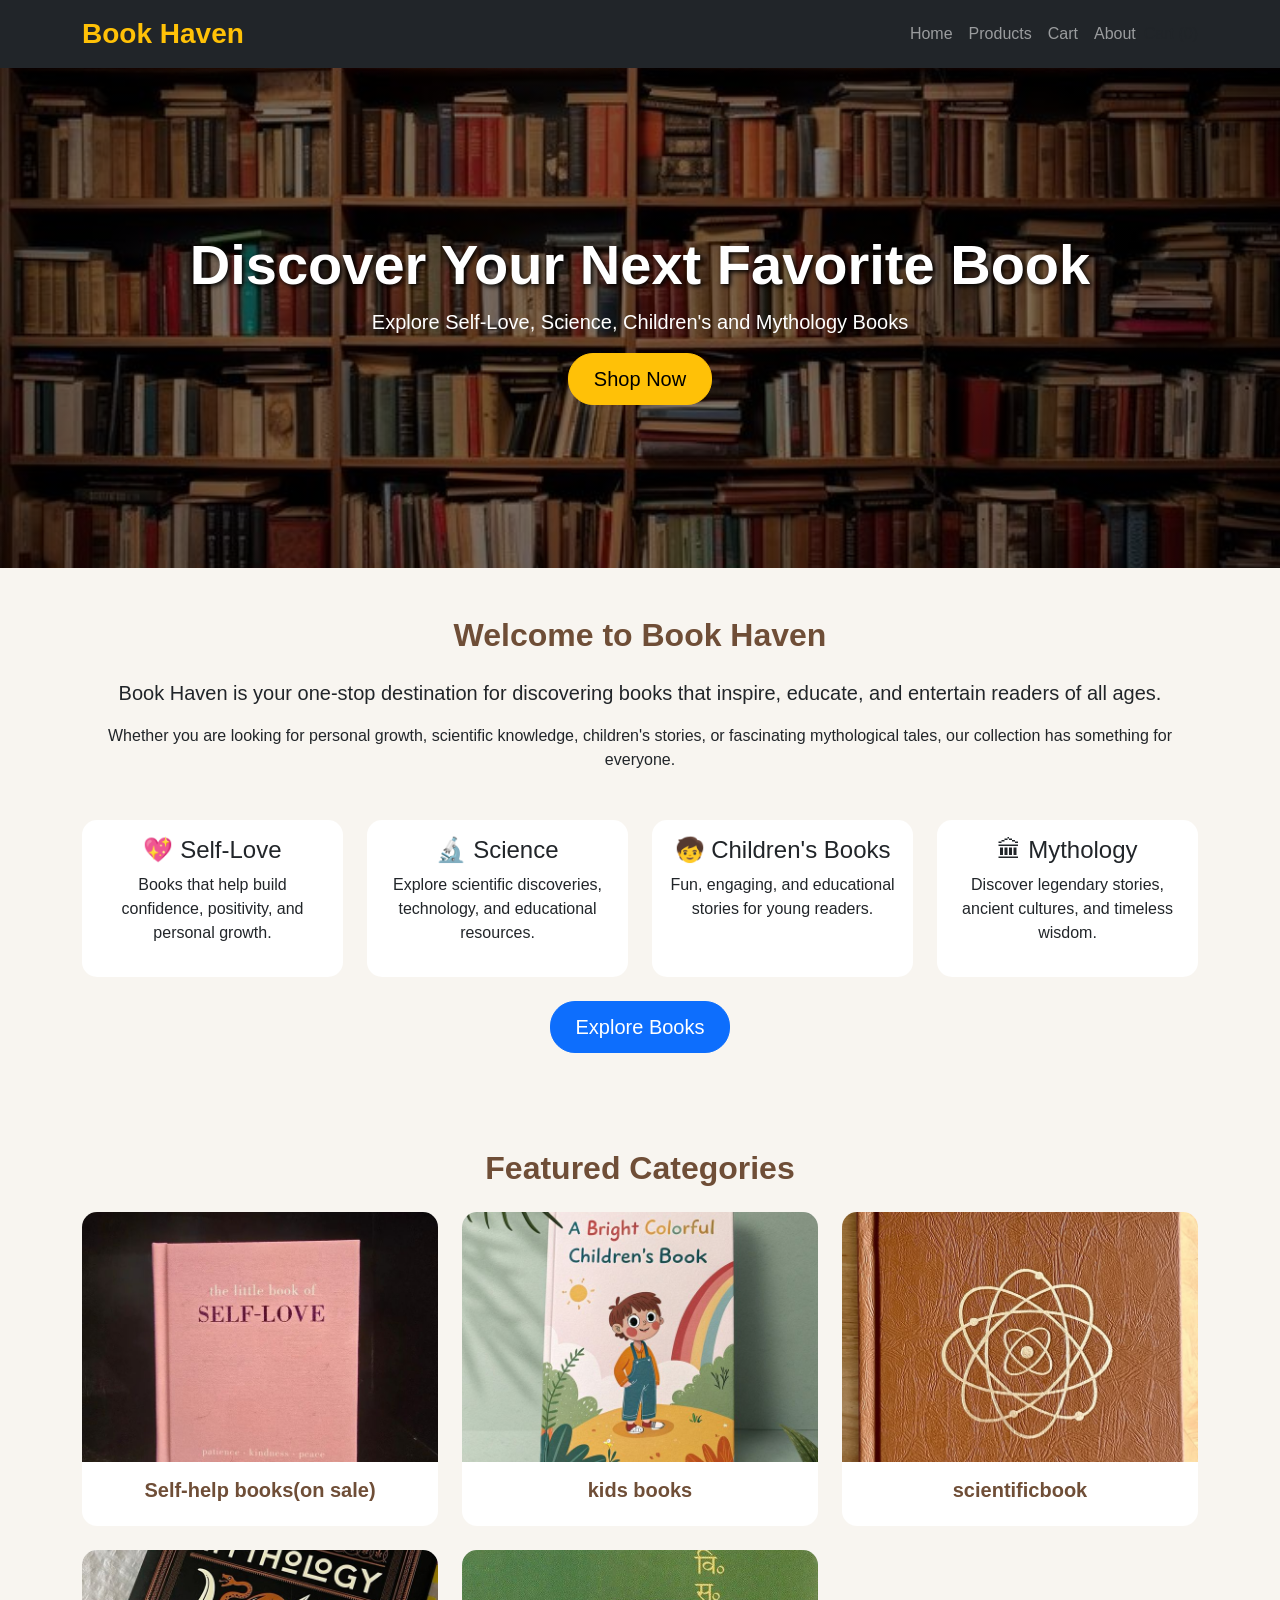
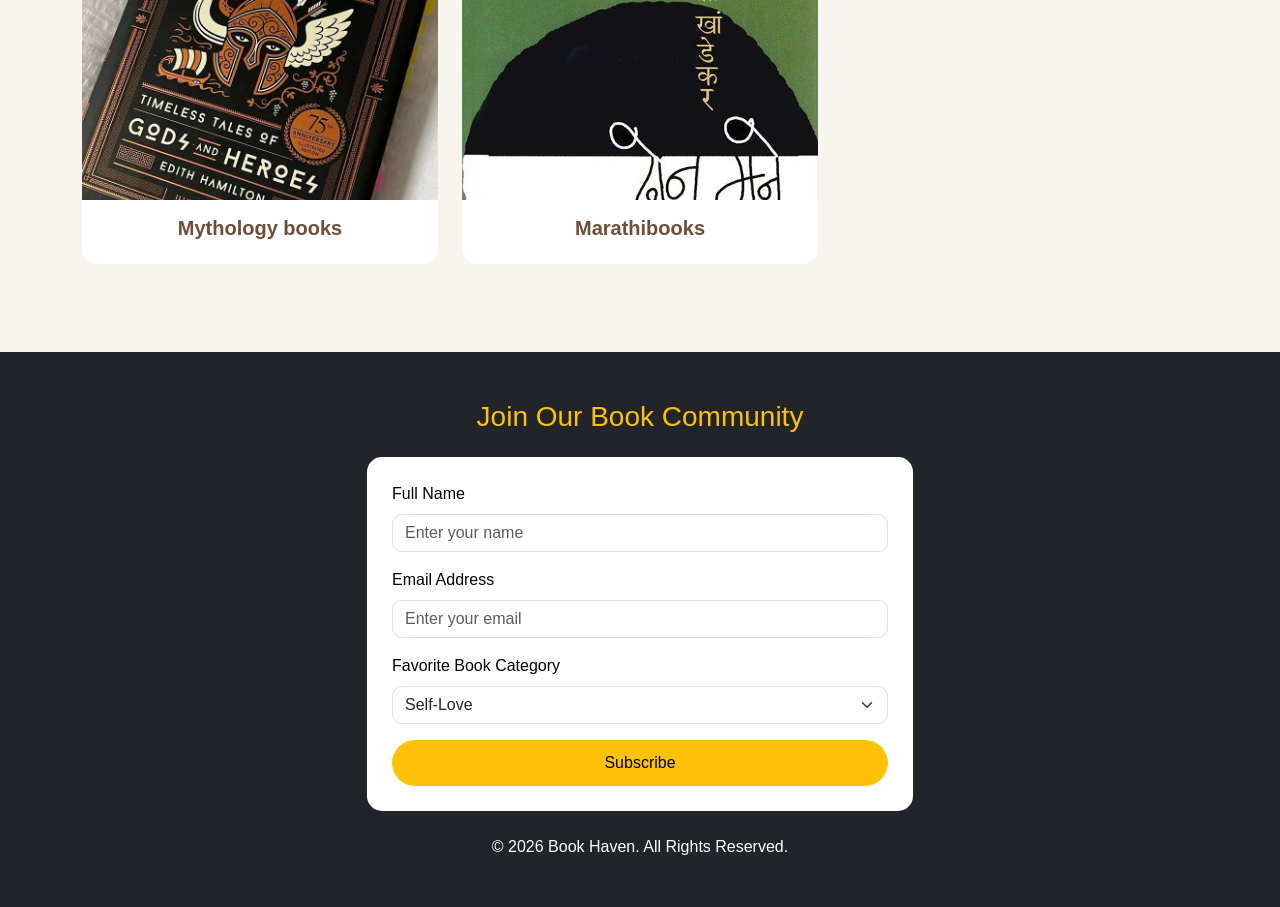
<file: index.html>
<!DOCTYPE html>
<html lang="en">

<head>
    <meta charset="UTF-8">
    <meta name="viewport" content="width=device-width, initial-scale=1">
    <title>Book haven</title>

    <link href="https://cdn.jsdelivr.net/npm/bootstrap@5.3.3/dist/css/bootstrap.min.css" rel="stylesheet">
    <link rel="stylesheet" href="style.css">

</head>

<body>

    <!-- Navbar -->
    <nav class="navbar navbar-expand-lg navbar-dark bg-dark">
        <div class="container">
            <a class="navbar-brand" href="#">Book Haven</a>

            <button class="navbar-toggler" data-bs-toggle="collapse" data-bs-target="#menu">
                <span class="navbar-toggler-icon"></span>
            </button>

            <div class="collapse navbar-collapse" id="menu">
                <ul class="navbar-nav ms-auto">
                    <li class="nav-item">
                        <a class="nav-link" href="index.html">Home</a>
                    </li>

                    <li class="nav-item">
                        <a class="nav-link" href="products.html">Products</a>
                    </li>

                    <li class="nav-item">
                        <a class="nav-link" href="cart.html">Cart</a>
                    </li>

                    <li class="nav-item">
                        <a class="nav-link" href="about.html">About</a>
                    </li>
                </ul>
            </div>
            <a class="nav-link" href="cart.html">
                Cart (<span id="cartCount">0</span>)
            </a>
        </div>
    </nav>

    <!-- Hero Banner -->

    <section class="hero">
        <div>
            <h1 class="display-4 fw-bold">Discover Your Next Favorite Book</h1>
            <p class="lead">
                Explore Self-Love, Science, Children's and Mythology Books
            </p>

            <a href="products.html" class="btn btn-warning btn-lg">
                Shop Now
            </a>
        </div>
    </section>

    <!-- About -->

    <section class="container py-5">

        <div class="text-center">

            <h2 class="mb-4">Welcome to Book Haven</h2>

            <p class="lead">
                Book Haven is your one-stop destination for discovering books that inspire,
                educate, and entertain readers of all ages.
            </p>

            <p>
                Whether you are looking for personal growth, scientific knowledge,
                children's stories, or fascinating mythological tales, our collection
                has something for everyone.
            </p>

        </div>

        <div class="row mt-5">

            <div class="col-md-3">
                <div class="card h-100 text-center">
                    <div class="card-body">
                        <h4>💖 Self-Love</h4>
                        <p>
                            Books that help build confidence, positivity,
                            and personal growth.
                        </p>
                    </div>
                </div>
            </div>

            <div class="col-md-3">
                <div class="card h-100 text-center">
                    <div class="card-body">
                        <h4>🔬 Science</h4>
                        <p>
                            Explore scientific discoveries,
                            technology, and educational resources.
                        </p>
                    </div>
                </div>
            </div>

            <div class="col-md-3">
                <div class="card h-100 text-center">
                    <div class="card-body">
                        <h4>🧒 Children's Books</h4>
                        <p>
                            Fun, engaging, and educational stories
                            for young readers.
                        </p>
                    </div>
                </div>
            </div>

            <div class="col-md-3">
                <div class="card h-100 text-center">
                    <div class="card-body">
                        <h4>🏛 Mythology</h4>
                        <p>
                            Discover legendary stories,
                            ancient cultures, and timeless wisdom.
                        </p>
                    </div>
                </div>
            </div>

        </div>

        <div class="text-center mt-4">

            <a href="products.html" class="btn btn-primary btn-lg">
                Explore Books
            </a>

        </div>

    </section>

    <!-- Featured Categories -->

    <section class="container py-5">
        <h2 class="text-center mb-4">Featured Categories</h2>

        <div class="row g-4">

            <div class="col-md-4">
                <div class="card category-card">
                    <a href><img src="bg/1.jpeg" class="card-img-top"></a>

                    <div class="card-body text-center">
                        <h5>Self-help books(on sale)</h5>
                    </div>
                </div>
            </div>

            <div class="col-md-4">
                <div class="card category-card">
                    <img src="bg/2.jpeg" class="card-img-top">

                    <div class="card-body text-center">
                        <h5>kids books</h5>
                    </div>
                </div>
            </div>

            <div class="col-md-4">
                <div class="card category-card">
                    <img src="bg/3.jpeg" class="card-img-top">

                    <div class="card-body text-center">
                        <h5>scientificbook</h5>
                    </div>
                </div>
            </div>

            <div class="col-md-4">
                <div class="card category-card">
                    <img src="bg/4.jpeg" class="card-img-top">

                    <div class="card-body text-center">
                        <h5>Mythology books</h5>
                    </div>
                </div>
            </div>

            <div class="col-md-4">
                <div class="card category-card">
                    <img src="bg/5.jpeg" class="card-img-top">

                    <div class="card-body text-center">
                        <h5>Marathibooks</h5>
                    </div>
                </div>
            </div>

        </div>
    </section>

    <!-- Contact Form Footer -->

    <footer class="py-5 bg-dark text-white">
        <div class="container">

            <h3 class="text-center mb-4">Join Our Book Community</h3>

            <div class="row justify-content-center">
                <div class="col-md-6">

                    <form>

                        <div class="mb-3">
                            <label class="form-label">Full Name</label>
                            <input type="text" class="form-control" placeholder="Enter your name">
                        </div>

                        <div class="mb-3">
                            <label class="form-label">Email Address</label>
                            <input type="email" class="form-control" placeholder="Enter your email">
                        </div>

                        <div class="mb-3">
                            <label class="form-label">Favorite Book Category</label>
                            <select class="form-select">
                                <option>Self-Love</option>
                                <option>Science</option>
                                <option>Children's Books</option>
                                <option>Mythology</option>
                            </select>
                        </div>

                        <button type="submit" class="btn btn-warning w-100">
                            Subscribe
                        </button>

                    </form>

                </div>
            </div>

            <p class="text-center mt-4 mb-0">
                © 2026 Book Haven. All Rights Reserved.
            </p>

        </div>
    </footer>

    <script src="https://cdn.jsdelivr.net/npm/bootstrap@5.3.3/dist/js/bootstrap.bundle.min.js"></script>
    <script>
        let count = localStorage.getItem("cartCount") || 0;
        document.getElementById("cartCount").innerText = count;
    </script>

</body>

</html>
</file>
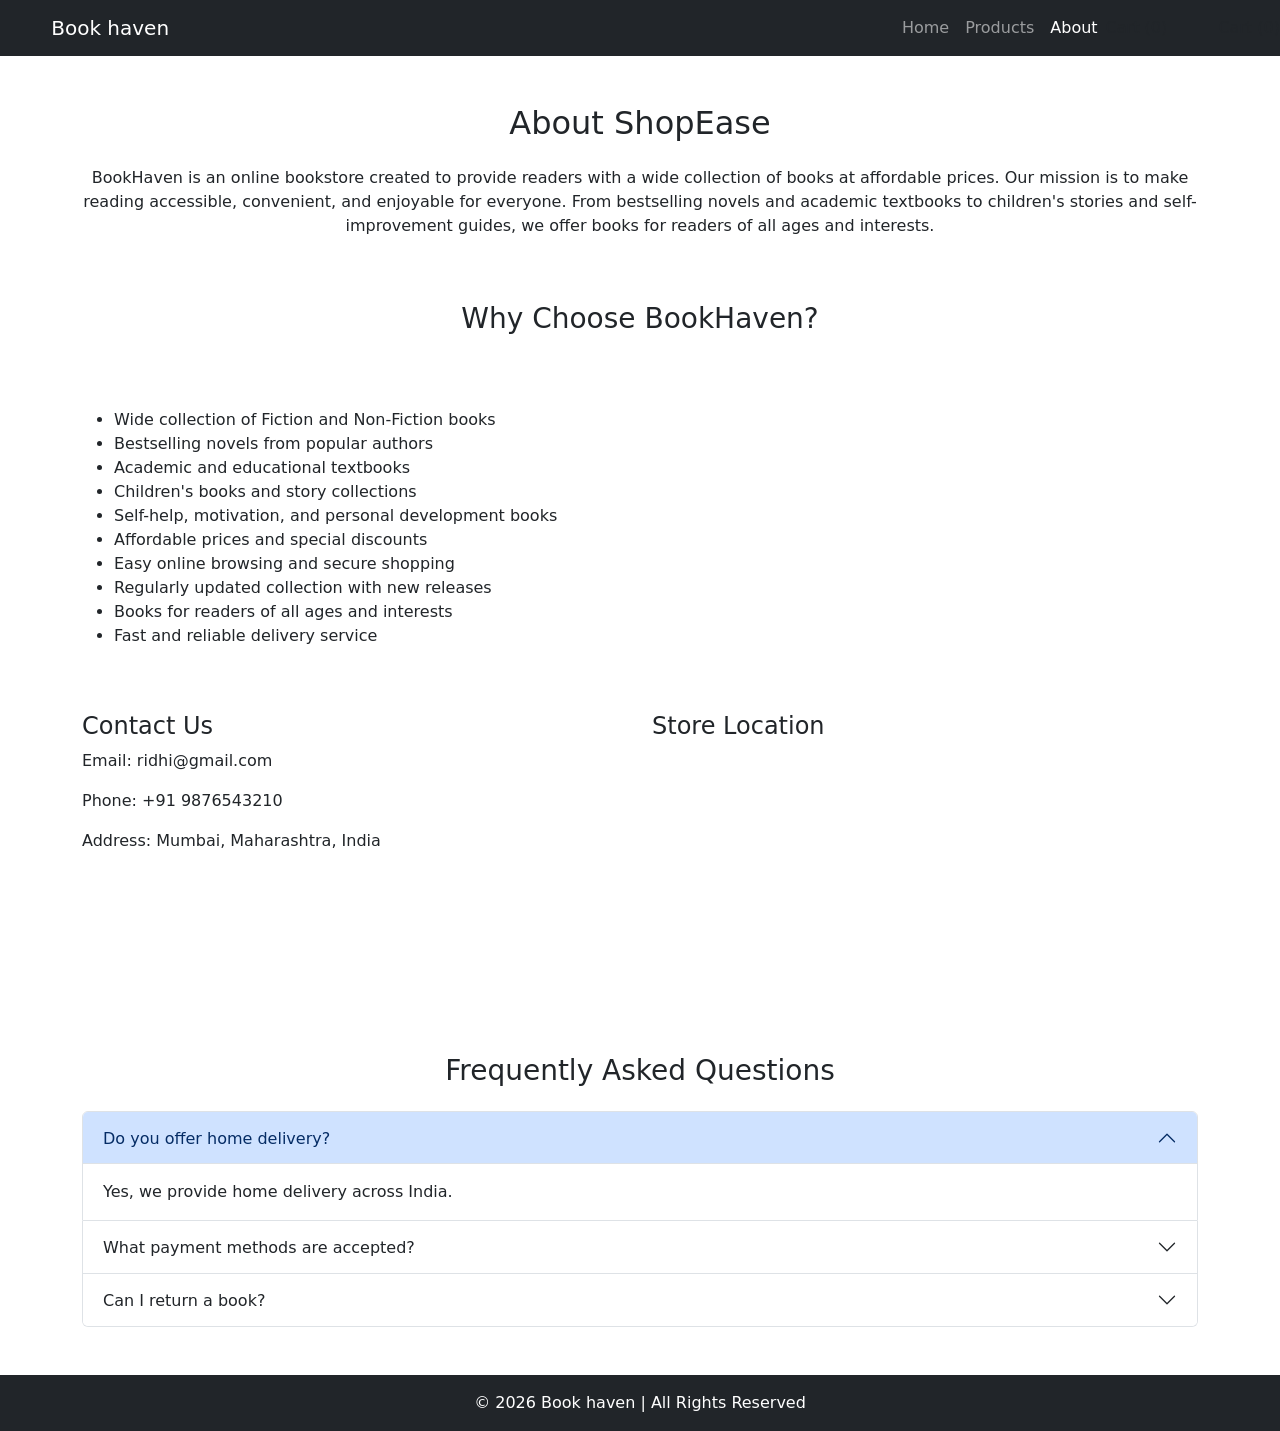
<file: about.html>
<!DOCTYPE html>
<html lang="en">

<head>
    <meta charset="UTF-8">
    <meta name="viewport" content="width=device-width, initial-scale=1.0">
    <title>About Us - Book haven</title>

    <link href="https://cdn.jsdelivr.net/npm/bootstrap@5.3.3/dist/css/bootstrap.min.css" rel="stylesheet">
</head>

<body>

    <!-- Navbar -->

    <nav class="navbar navbar-expand-lg navbar-dark bg-dark">
        <div class="container">
            <a class="navbar-brand" href="index.html">Book haven</a>

            <button class="navbar-toggler" data-bs-toggle="collapse" data-bs-target="#menu">
                <span class="navbar-toggler-icon"></span>
            </button>

            <div class="collapse navbar-collapse" id="menu">
                <ul class="navbar-nav ms-auto">
                    <li class="nav-item"><a class="nav-link" href="index.html">Home</a></li>
                    <li class="nav-item"><a class="nav-link" href="products.html">Products</a></li>
                    <li class="nav-item"><a class="nav-link active" href="about.html">About</a></li>
                </ul>
            </div>
            <a class="nav-link" href="cart.html">
                Cart (<span id="cartCount">0</span>)
            </a>
        </div>
        </div>
        <a class="nav-link" href="cart.html">
            Cart (<span id="cartCount">0</span>)
        </a>
        </div>
    </nav>

    <!-- About -->

    <div class="container py-5">
        <h2 class="text-center mb-4">About ShopEase</h2>

        <p class="text-center">
            BookHaven is an online bookstore created to provide readers with a wide
            collection of books at affordable prices. Our mission is to make reading
            accessible, convenient, and enjoyable for everyone. From bestselling
            novels and academic textbooks to children's stories and self-improvement
            guides, we offer books for readers of all ages and interests.
        </p>
    </div>

    <h3 class="text-center">Why Choose BookHaven?</h3>
    <div class="container py-5">
        <p class="text-center">
        <ul>
            <li>Wide collection of Fiction and Non-Fiction books</li>
            <li>Bestselling novels from popular authors</li>
            <li>Academic and educational textbooks</li>
            <li>Children's books and story collections</li>
            <li>Self-help, motivation, and personal development books</li>
            <li>Affordable prices and special discounts</li>
            <li>Easy online browsing and secure shopping</li>
            <li>Regularly updated collection with new releases</li>
            <li>Books for readers of all ages and interests</li>
            <li>Fast and reliable delivery service</li>
        </ul>
        </p>
    </div>

    <!-- Contact -->

    <div class="container mb-5">
        <div class="row">

            <div class="col-md-6">
                <h4>Contact Us</h4>
                <p>Email: ridhi@gmail.com</p>
                <p>Phone: +91 9876543210</p>
                <p>Address: Mumbai, Maharashtra, India</p>
            </div>

            <div class="col-md-6">
                <h4>Store Location</h4>

                <iframe src="https://maps.google.com/maps?q=mumbai&t=&z=13&ie=UTF8&iwloc=&output=embed" width="100%"
                    height="250" style="border:0;" allowfullscreen="" loading="lazy">
                </iframe>

            </div>

        </div>
    </div>

    <!-- FAQ -->

    <div class="container mb-5">

        <h3 class="text-center mb-4">Frequently Asked Questions</h3>

        <div class="accordion" id="faq">

            <div class="accordion-item">
                <h2 class="accordion-header">
                    <button class="accordion-button" data-bs-toggle="collapse" data-bs-target="#q1">
                        Do you offer home delivery?
                    </button>
                </h2>

                <div id="q1" class="accordion-collapse collapse show">
                    <div class="accordion-body">
                        Yes, we provide home delivery across India.
                    </div>
                </div>
            </div>

            <div class="accordion-item">
                <h2 class="accordion-header">
                    <button class="accordion-button collapsed" data-bs-toggle="collapse" data-bs-target="#q2">
                        What payment methods are accepted?
                    </button>
                </h2>

                <div id="q2" class="accordion-collapse collapse">
                    <div class="accordion-body">
                        UPI, Credit Card, Debit Card and Net Banking.
                    </div>
                </div>
            </div>

            <div class="accordion-item">
                <h2 class="accordion-header">
                    <button class="accordion-button collapsed" data-bs-toggle="collapse" data-bs-target="#q3">
                        Can I return a book?
                    </button>
                </h2>

                <div id="q3" class="accordion-collapse collapse">
                    <div class="accordion-body">
                        Yes, book can be returned within 7 days.
                    </div>
                </div>
            </div>

        </div>

    </div>

    <footer class="bg-dark text-white text-center p-3">
        © 2026 Book haven | All Rights Reserved
    </footer>

    <script src="https://cdn.jsdelivr.net/npm/bootstrap@5.3.3/dist/js/bootstrap.bundle.min.js"></script>
    <script>
        let count = localStorage.getItem("cartCount") || 0;
        document.getElementById("cartCount").innerText = count;
    </script>
</body>

</html>
</file>
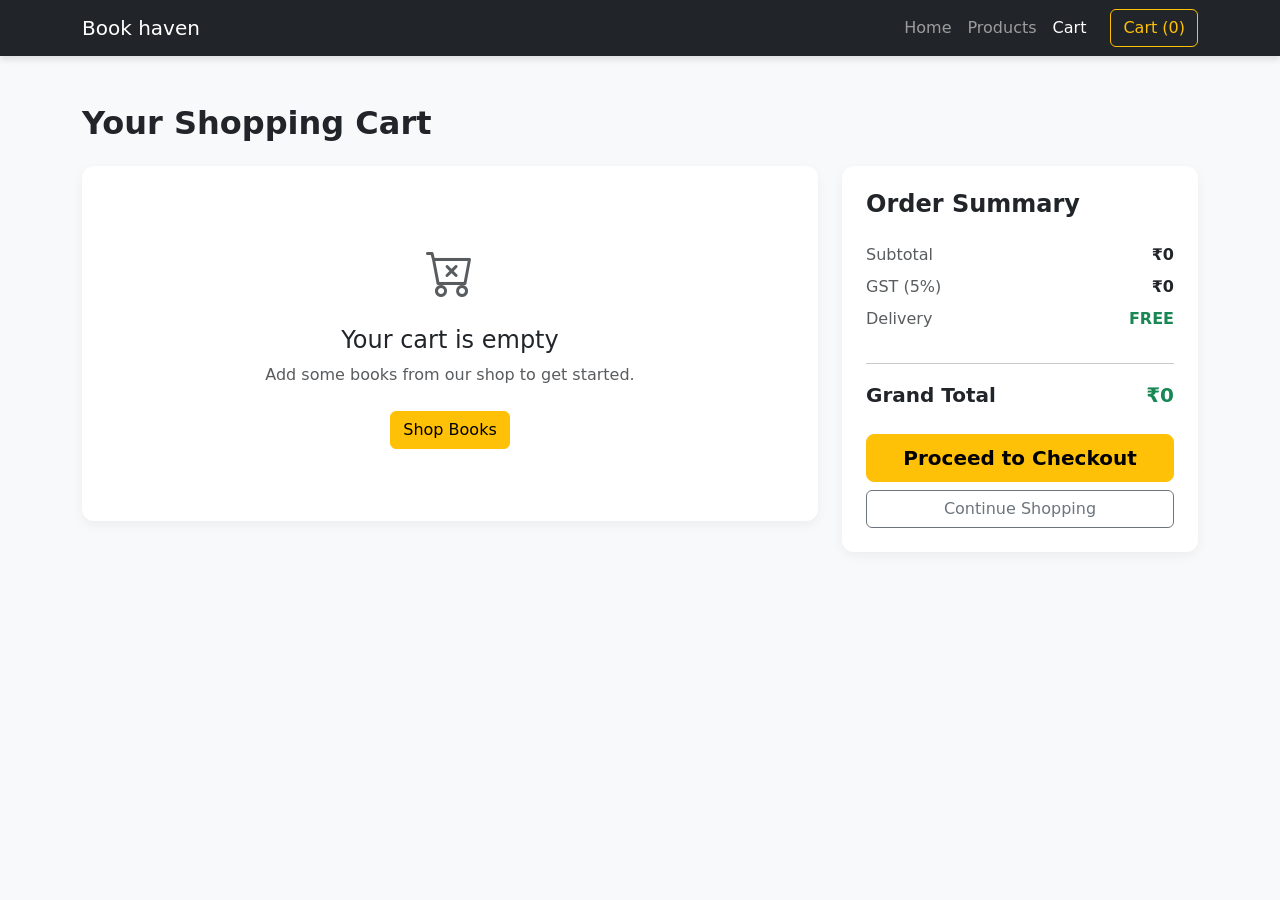
<file: cart.html>
<!DOCTYPE html>
<html lang="en">

<head>
    <meta charset="UTF-8">
    <meta name="viewport" content="width=device-width, initial-scale=1">
    <title>Shopping Cart - Book Haven</title>

    <!-- Bootstrap 5 CSS -->
    <link href="https://cdn.jsdelivr.net/npm/bootstrap@5.3.3/dist/css/bootstrap.min.css" rel="stylesheet">
    <!-- Bootstrap Icons -->
    <link rel="stylesheet" href="https://cdn.jsdelivr.net/npm/bootstrap-icons@1.11.3/font/bootstrap-icons.min.css">

    <style>
        body {
            background-color: #f8f9fa;
        }

        .navbar {
            box-shadow: 0 4px 6px rgba(0, 0, 0, 0.1);
        }

        .cart-card {
            border: none;
            border-radius: 12px;
            box-shadow: 0 4px 12px rgba(0, 0, 0, 0.05);
        }

        .quantity-control {
            display: flex;
            align-items: center;
            max-width: 120px;
            border: 1px solid #ced4da;
            border-radius: 6px;
            overflow: hidden;
        }

        .qty-btn {
            background-color: #e9ecef;
            border: none;
            width: 35px;
            height: 35px;
            font-weight: bold;
            cursor: pointer;
        }

        .qty-btn:hover {
            background-color: #dee2e6;
        }

        .qty-input {
            width: 45px;
            height: 35px;
            text-align: center;
            border: none;
            background-color: white;
            font-weight: 600;
        }

        .qty-input::-webkit-outer-spin-button,
        .qty-input::-webkit-inner-spin-button {
            -webkit-appearance: none;
            margin: 0;
        }
    </style>
</head>

<body>

    <!-- Navbar -->
    <nav class="navbar navbar-expand-lg navbar-dark bg-dark">
        <div class="container">
            <a class="navbar-brand" href="index.html">Book haven</a>

            <button class="navbar-toggler" type="button" data-bs-toggle="collapse" data-bs-target="#menu">
                <span class="navbar-toggler-icon"></span>
            </button>

            <div class="collapse navbar-collapse" id="menu">
                <ul class="navbar-nav ms-auto align-items-center">
                    <li class="nav-item">
                        <a class="nav-link" href="index.html">Home</a>
                    </li>
                    <li class="nav-item">
                        <a class="nav-link" href="products.html">Products</a>
                    </li>
                    <li class="nav-item">
                        <a class="nav-link active" href="cart.html">Cart</a>
                    </li>
                </ul>
                <a class="btn btn-outline-warning ms-lg-3" href="cart.html">
                    Cart (<span id="cartCount">0</span>)
                </a>
            </div>
        </div>
    </nav>

    <!-- Main Container -->
    <div class="container my-5">
        <h2 class="mb-4 fw-bold text-dark">Your Shopping Cart</h2>

        <div class="row g-4">
            <!-- Cart Items -->
            <div class="col-lg-8">
                <div class="card cart-card p-4">
                    <div id="cartContent">
                        <!-- Content generated dynamically by JS -->
                    </div>
                </div>
            </div>

            <!-- Summary -->
            <div class="col-lg-4">
                <div class="card cart-card p-4">
                    <h4 class="fw-bold mb-4">Order Summary</h4>

                    <div class="d-flex justify-content-between mb-2">
                        <span class="text-muted">Subtotal</span>
                        <span class="fw-semibold" id="summarySubtotal">₹0</span>
                    </div>

                    <div class="d-flex justify-content-between mb-2">
                        <span class="text-muted">GST (5%)</span>
                        <span class="fw-semibold" id="summaryTax">₹0</span>
                    </div>

                    <div class="d-flex justify-content-between mb-3">
                        <span class="text-muted">Delivery</span>
                        <span class="fw-semibold text-success">FREE</span>
                    </div>

                    <hr>

                    <div class="d-flex justify-content-between mb-4">
                        <span class="fw-bold fs-5">Grand Total</span>
                        <span class="fw-bold fs-5 text-success" id="summaryTotal">₹0</span>
                    </div>

                    <button class="btn btn-warning w-100 btn-lg fw-semibold" onclick="checkout()">
                        Proceed to Checkout
                    </button>

                    <a href="products.html" class="btn btn-outline-secondary w-100 mt-2">
                        Continue Shopping
                    </a>
                </div>
            </div>
        </div>
    </div>

    <!-- JS -->
    <script>
        // Get cart array from LocalStorage
        function getCart() {
            return JSON.parse(localStorage.getItem("bookHavenCart")) || [];
        }

        // Save cart array to LocalStorage
        function saveCart(cart) {
            localStorage.setItem("bookHavenCart", JSON.stringify(cart));
            updateCartBadge();
        }

        // Update Nav badge count
        function updateCartBadge() {
            const cart = getCart();
            const count = cart.reduce((total, item) => total + item.quantity, 0);
            document.getElementById("cartCount").innerText = count;
        }

        // Load and render cart table
        function renderCart() {
            const cart = getCart();
            const contentDiv = document.getElementById("cartContent");

            if (cart.length === 0) {
                contentDiv.innerHTML = `
                    <div class="text-center py-5">
                        <i class="bi bi-cart-x text-muted" style="font-size: 3rem;"></i>
                        <h4 class="mt-3">Your cart is empty</h4>
                        <p class="text-muted">Add some books from our shop to get started.</p>
                        <a href="products.html" class="btn btn-warning mt-2">Shop Books</a>
                    </div>
                `;
                document.getElementById("summarySubtotal").innerText = "₹0";
                document.getElementById("summaryTax").innerText = "₹0";
                document.getElementById("summaryTotal").innerText = "₹0";
                return;
            }

            let html = `
                <div class="table-responsive">
                    <table class="table align-middle">
                        <thead>
                            <tr>
                                <th>Book Name</th>
                                <th>Price</th>
                                <th>Quantity</th>
                                <th>Total</th>
                                <th>Action</th>
                            </tr>
                        </thead>
                        <tbody>
            `;

            let subtotal = 0;

            cart.forEach(item => {
                const itemTotal = item.price * item.quantity;
                subtotal += itemTotal;
                html += `
                    <tr>
                        <td class="fw-semibold text-dark">${item.name}</td>
                        <td>₹${item.price}</td>
                        <td>
                            <div class="quantity-control">
                                <button class="qty-btn" onclick="changeQuantity('${item.name}', -1)">-</button>
                                <input type="number" class="qty-input" value="${item.quantity}" readonly>
                                <button class="qty-btn" onclick="changeQuantity('${item.name}', 1)">+</button>
                            </div>
                        </td>
                        <td class="fw-bold text-success">₹${itemTotal}</td>
                        <td>
                            <button class="btn btn-outline-danger btn-sm" onclick="removeItem('${item.name}')">
                                <i class="bi bi-trash3"></i>
                            </button>
                        </td>
                    </tr>
                `;
            });

            html += `
                        </tbody>
                    </table>
                </div>
                <button class="btn btn-outline-danger btn-sm mt-3" onclick="clearAll()">
                    Clear Cart
                </button>
            `;

            contentDiv.innerHTML = html;

            // Recalculate billing summary
            const tax = Math.round(subtotal * 0.05);
            const total = subtotal + tax;

            document.getElementById("summarySubtotal").innerText = "₹" + subtotal;
            document.getElementById("summaryTax").innerText = "₹" + tax;
            document.getElementById("summaryTotal").innerText = "₹" + total;
        }

        // Quantity adjustments (+ or -)
        function changeQuantity(name, delta) {
            let cart = getCart();
            const item = cart.find(i => i.name === name);
            if (item) {
                item.quantity += delta;
                if (item.quantity <= 0) {
                    cart = cart.filter(i => i.name !== name);
                }
                saveCart(cart);
                renderCart();
            }
        }

        // Delete item
        function removeItem(name) {
            let cart = getCart();
            cart = cart.filter(i => i.name !== name);
            saveCart(cart);
            renderCart();
        }

        // Clear entire cart
        function clearAll() {
            if (confirm("Are you sure you want to clear your cart?")) {
                saveCart([]);
                renderCart();
            }
        }

        // Simulated checkout
        function checkout() {
            alert("Thank you for your purchase!");
            saveCart([]);
            renderCart();
        }

        // Load initially
        document.addEventListener("DOMContentLoaded", () => {
            updateCartBadge();
            renderCart();
        });
    </script>
</body>

</html>
</file>
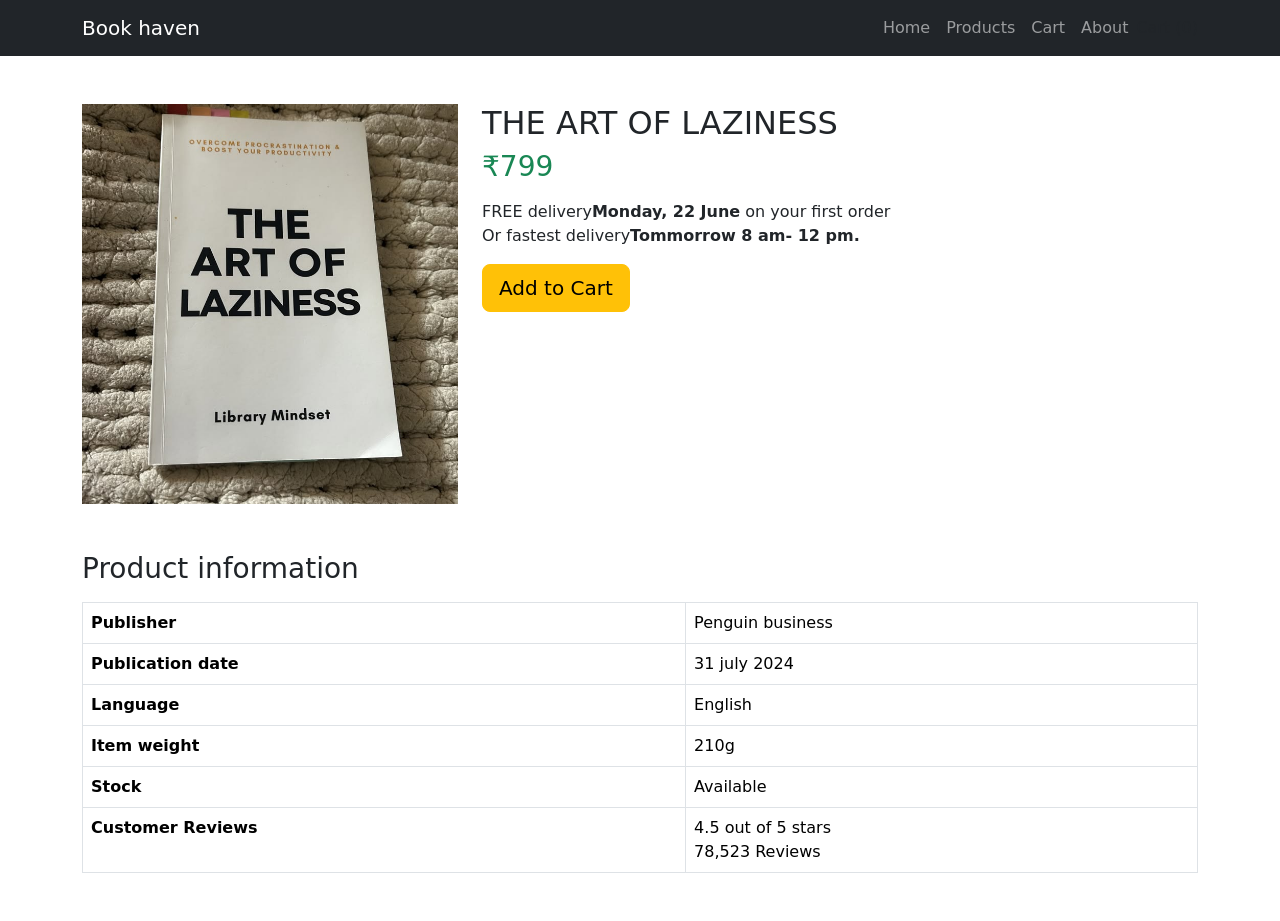
<file: details_1.html>
<!DOCTYPE html>
<html lang="en">

<head>
    <meta charset="UTF-8">
    <meta name="viewport" content="width=device-width, initial-scale=1">
    <title>Product Details - Book haven</title>

    <link href="https://cdn.jsdelivr.net/npm/bootstrap@5.3.3/dist/css/bootstrap.min.css" rel="stylesheet">

    <style>
        .main-img {
            width: 100%;
            height: 400px;
            object-fit: cover;
            border-radius: 10px;
        }

        .gallery img {
            height: 90px;
            width: 100%;
            object-fit: cover;
            cursor: pointer;
            border-radius: 8px;
            transition: 0.3s;
        }

        .gallery img:hover {
            transform: scale(1.05);
        }
    </style>
</head>

<body>

    <!-- Navbar -->

    <nav class="navbar navbar-expand-lg navbar-dark bg-dark">
        <div class="container">
            <a class="navbar-brand" href="index.html">Book haven</a>

            <button class="navbar-toggler" type="button" data-bs-toggle="collapse" data-bs-target="#menu">
                <span class="navbar-toggler-icon"></span>
            </button>

            <div class="collapse navbar-collapse" id="menu">
                <ul class="navbar-nav ms-auto">
                    <li class="nav-item">
                        <a class="nav-link" href="index.html">Home</a>
                    </li>

                    <li class="nav-item">
                        <a class="nav-link" href="products.html">Products</a>
                    </li>

                    <li class="nav-item">
                        <a class="nav-link" href="cart.html">Cart</a>
                    </li>

                    <li class="nav-item">
                        <a class="nav-link" href="about.html">About</a>
                    </li>
                </ul>
            </div>
            <a class="nav-link" href="cart.html">
                Cart (<span id="cartCount">0</span>)
            </a>
        </div>
    </nav>

    <!-- Product Details -->

    <div class="container my-5">

        <div class="row">

            <!-- Images -->

            <img id="mainImage" src="self-help/1.jpeg" class="img-fluid"
                style="width:400px; height:400px; object-fit:cover;">


            <!-- Product Info -->

            <div class="col-md-6">

                <h2>THE ART OF LAZINESS</h2>

                <h3 class="text-success mb-3">₹799</h3>

                <p>
                    FREE delivery<b>Monday, 22 June</b> on your first order<br>
                    Or fastest delivery<b>Tommorrow 8 am- 12 pm.</b>
                </p>
                <button class="btn btn-warning btn-lg" onclick="addToCart('THE ART OF LAZINESS', 799)">
                    Add to Cart
                </button>

            </div>

        </div>

        <!--product information-->

        <div class="mt-5">

            <h3 class="mb-3">Product information</h3>

            <table class="table table-bordered">

                <tr>
                    <th>Publisher</th>
                    <td>Penguin business</td>
                </tr>

                <tr>
                    <th>Publication date</th>
                    <td>31 july 2024</td>
                </tr>

                <tr>
                    <th>Language</th>
                    <td>English</td>
                </tr>

                <tr>
                    <th>Item weight</th>
                    <td>210g</td>
                </tr>

                <tr>
                    <th>Stock</th>
                    <td>Available</td>
                </tr>

                <tr>
                    <th>Customer Reviews</th>
                    <td>4.5 out of 5 stars<br>78,523 Reviews</td>
                </tr>

            </table>

        </div>

    </div>

    <script>
        // Get the current cart badge count on page load
        function updateCartBadge() {
            const cart = JSON.parse(localStorage.getItem("bookHavenCart")) || [];
            const count = cart.reduce((total, item) => total + item.quantity, 0);
            document.getElementById("cartCount").innerText = count;
        }

        // Function called when the user clicks 'Add to Cart'
        function addToCart(name, price) {
            let cart = JSON.parse(localStorage.getItem("bookHavenCart")) || [];

            // Check if the book is already in the cart
            let existingBook = cart.find(item => item.name === name);

            if (existingBook) {
                existingBook.quantity += 1;
            } else {
                cart.push({
                    name: name,
                    price: price,
                    quantity: 1
                });
            }

            // Save updated cart back to localStorage
            localStorage.setItem("bookHavenCart", JSON.stringify(cart));

            // Update the count and alert user
            updateCartBadge();
            alert('"' + name + '" has been added to your cart!');
        }

        // Initialize badge count on load
        document.addEventListener("DOMContentLoaded", updateCartBadge);
    </script>
    <script src="https://cdn.jsdelivr.net/npm/bootstrap@5.3.3/dist/js/bootstrap.bundle.min.js"></script>


</body>

</html>
</file>
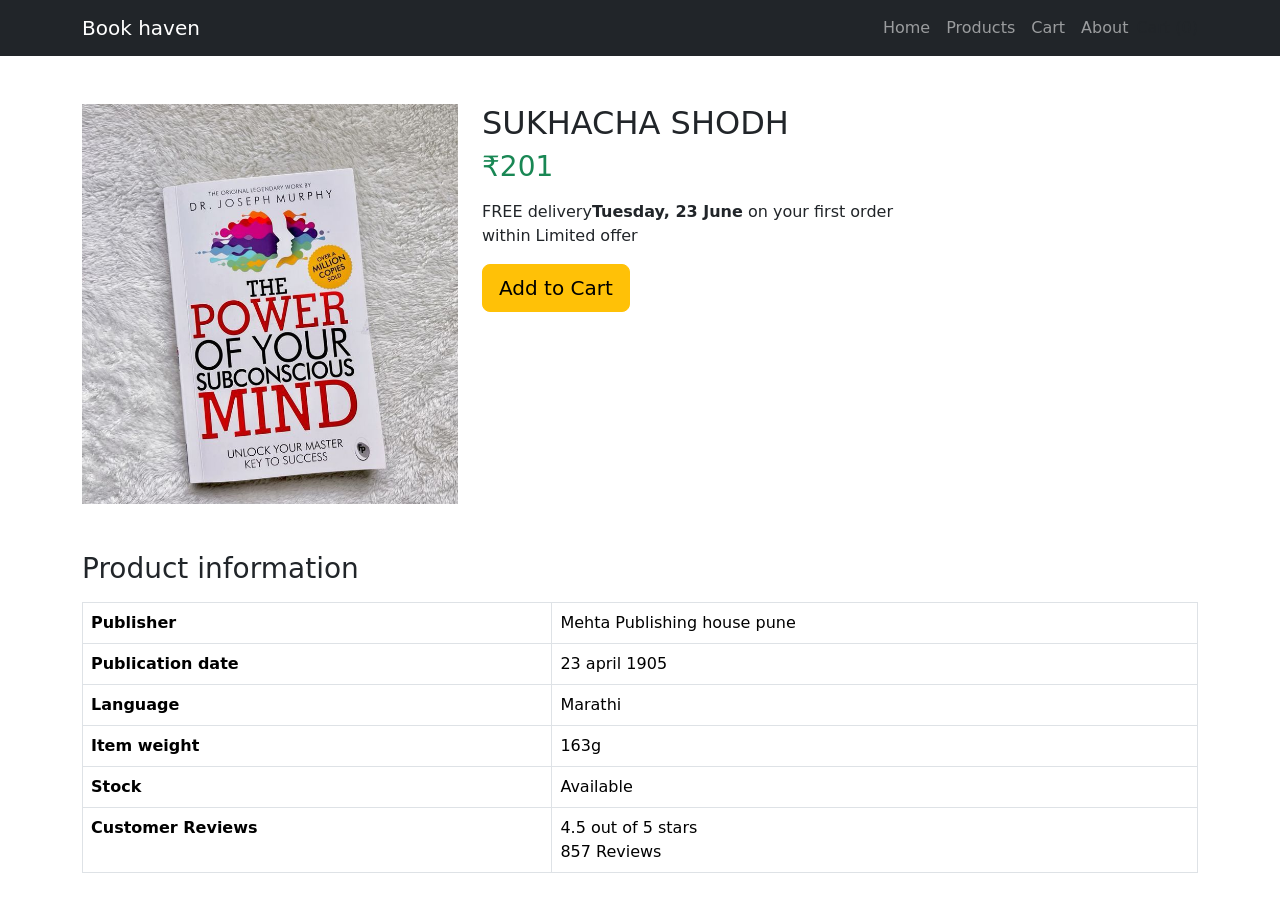
<file: details_10.html>
<!DOCTYPE html>
<html lang="en">

<head>
    <meta charset="UTF-8">
    <meta name="viewport" content="width=device-width, initial-scale=1">
    <title>Product Details - Book haven</title>

    <link href="https://cdn.jsdelivr.net/npm/bootstrap@5.3.3/dist/css/bootstrap.min.css" rel="stylesheet">

    <style>
        .main-img {
            width: 100%;
            height: 400px;
            object-fit: cover;
            border-radius: 10px;
        }

        .gallery img {
            height: 90px;
            width: 100%;
            object-fit: cover;
            cursor: pointer;
            border-radius: 8px;
            transition: 0.3s;
        }

        .gallery img:hover {
            transform: scale(1.05);
        }
    </style>
</head>

<body>

    <!-- Navbar -->

    <nav class="navbar navbar-expand-lg navbar-dark bg-dark">
        <div class="container">
            <a class="navbar-brand" href="index.html">Book haven</a>

            <button class="navbar-toggler" type="button" data-bs-toggle="collapse" data-bs-target="#menu">
                <span class="navbar-toggler-icon"></span>
            </button>

            <div class="collapse navbar-collapse" id="menu">
                <ul class="navbar-nav ms-auto">
                    <li class="nav-item">
                        <a class="nav-link" href="index.html">Home</a>
                    </li>

                    <li class="nav-item">
                        <a class="nav-link" href="products.html">Products</a>
                    </li>

                    <li class="nav-item">
                        <a class="nav-link" href="cart.html">Cart</a>
                    </li>

                    <li class="nav-item">
                        <a class="nav-link" href="about.html">About</a>
                    </li>
                </ul>
            </div>
            <a class="nav-link" href="cart.html">
                Cart (<span id="cartCount">0</span>)
            </a>
        </div>
    </nav>

    <!-- Product Details -->

    <div class="container my-5">

        <div class="row">

            <!-- Images -->

            <img id="mainImage" src="self-help/9.jpeg" class="img-fluid"
                style="width:400px; height:400px; object-fit:cover;">



            <!-- Product Info -->

            <div class="col-md-6">

                <h2>SUKHACHA SHODH</h2>

                <h3 class="text-success mb-3">₹201</h3>

                <p>
                    FREE delivery<b>Tuesday, 23 June</b> on your first order<br>
                    within Limited offer
                </p>

                <button class="btn btn-warning btn-lg" onclick="addToCart('SUKHACHA SHODH', 201)">
                    Add to Cart
                </button>

            </div>

        </div>

        <!--product information-->

        <div class="mt-5">

            <h3 class="mb-3">Product information</h3>

            <table class="table table-bordered">

                <tr>
                    <th>Publisher</th>
                    <td>Mehta Publishing house pune</td>
                </tr>

                <tr>
                    <th>Publication date</th>
                    <td>23 april 1905</td>
                </tr>

                <tr>
                    <th>Language</th>
                    <td>Marathi</td>
                </tr>

                <tr>
                    <th>Item weight</th>
                    <td>163g</td>
                </tr>

                <tr>
                    <th>Stock</th>
                    <td>Available</td>
                </tr>

                <tr>
                    <th>Customer Reviews</th>
                    <td>4.5 out of 5 stars<br>857 Reviews</td>
                </tr>

            </table>

        </div>

    </div>

    <script>
        // Get the current cart badge count on page load
        function updateCartBadge() {
            const cart = JSON.parse(localStorage.getItem("bookHavenCart")) || [];
            const count = cart.reduce((total, item) => total + item.quantity, 0);
            document.getElementById("cartCount").innerText = count;
        }

        // Function called when the user clicks 'Add to Cart'
        function addToCart(name, price) {
            let cart = JSON.parse(localStorage.getItem("bookHavenCart")) || [];

            // Check if the book is already in the cart
            let existingBook = cart.find(item => item.name === name);

            if (existingBook) {
                existingBook.quantity += 1;
            } else {
                cart.push({
                    name: name,
                    price: price,
                    quantity: 1
                });
            }

            // Save updated cart back to localStorage
            localStorage.setItem("bookHavenCart", JSON.stringify(cart));

            // Update the count and alert user
            updateCartBadge();
            alert('"' + name + '" has been added to your cart!');
        }

        // Initialize badge count on load
        document.addEventListener("DOMContentLoaded", updateCartBadge);
    </script>
    <script src="https://cdn.jsdelivr.net/npm/bootstrap@5.3.3/dist/js/bootstrap.bundle.min.js"></script>

</body>

</html>
</file>
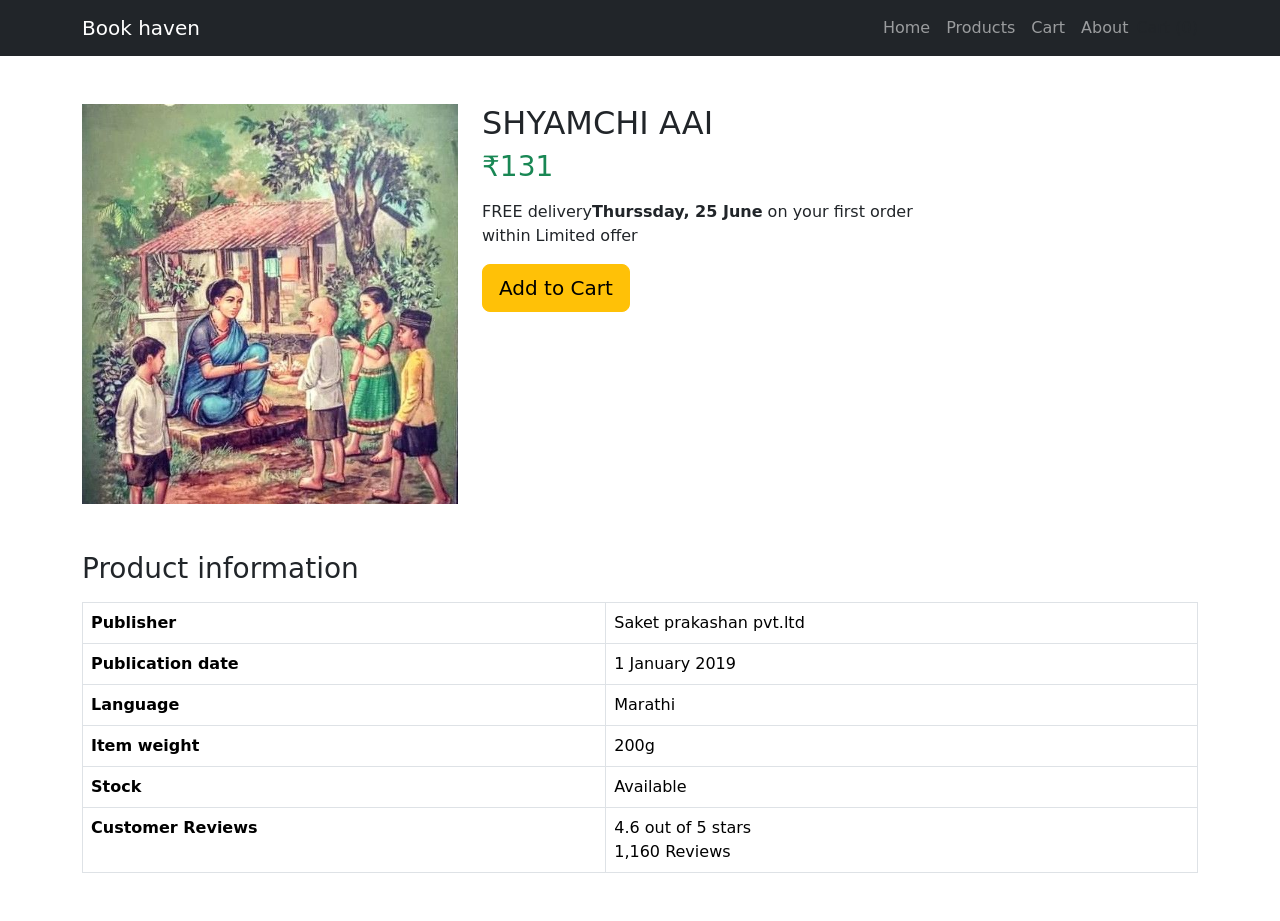
<file: details_11.html>
<!DOCTYPE html>
<html lang="en">

<head>
    <meta charset="UTF-8">
    <meta name="viewport" content="width=device-width, initial-scale=1">
    <title>Product Details -Book haven</title>

    <link href="https://cdn.jsdelivr.net/npm/bootstrap@5.3.3/dist/css/bootstrap.min.css" rel="stylesheet">

    <style>
        .main-img {
            width: 100%;
            height: 400px;
            object-fit: cover;
            border-radius: 10px;
        }

        .gallery img {
            height: 90px;
            width: 100%;
            object-fit: cover;
            cursor: pointer;
            border-radius: 8px;
            transition: 0.3s;
        }

        .gallery img:hover {
            transform: scale(1.05);
        }
    </style>
</head>

<body>

    <!-- Navbar -->

    <nav class="navbar navbar-expand-lg navbar-dark bg-dark">
        <div class="container">
            <a class="navbar-brand" href="index.html">Book haven</a>

            <button class="navbar-toggler" type="button" data-bs-toggle="collapse" data-bs-target="#menu">
                <span class="navbar-toggler-icon"></span>
            </button>

            <div class="collapse navbar-collapse" id="menu">
                <ul class="navbar-nav ms-auto">
                    <li class="nav-item">
                        <a class="nav-link" href="index.html">Home</a>
                    </li>

                    <li class="nav-item">
                        <a class="nav-link" href="products.html">Products</a>
                    </li>

                    <li class="nav-item">
                        <a class="nav-link" href="cart.html">Cart</a>
                    </li>

                    <li class="nav-item">
                        <a class="nav-link" href="about.html">About</a>
                    </li>
                </ul>
            </div>
            <a class="nav-link" href="cart.html">
                Cart (<span id="cartCount">0</span>)
            </a>
        </div>
    </nav>

    <!-- Product Details -->

    <div class="container my-5">

        <div class="row">

            <!-- Images -->

            <img id="mainImage" src="self-help/11.jpeg" class="img-fluid"
                style="width:400px; height:400px; object-fit:cover;">



            <!-- Product Info -->

            <div class="col-md-6">

                <h2>SHYAMCHI AAI</h2>

                <h3 class="text-success mb-3">₹131</h3>

                <p>
                    FREE delivery<b>Thurssday, 25 June</b> on your first order<br>
                    within Limited offer
                </p>

                <button class="btn btn-warning btn-lg" onclick="addToCart('SHYAMCHI AAI', 131)">
                    Add to Cart
                </button>

            </div>

        </div>

        <!--product information-->

        <div class="mt-5">

            <h3 class="mb-3">Product information</h3>

            <table class="table table-bordered">

                <tr>
                    <th>Publisher</th>
                    <td>Saket prakashan pvt.ltd</td>
                </tr>

                <tr>
                    <th>Publication date</th>
                    <td>1 January 2019</td>
                </tr>

                <tr>
                    <th>Language</th>
                    <td>Marathi</td>
                </tr>

                <tr>
                    <th>Item weight</th>
                    <td>200g</td>
                </tr>

                <tr>
                    <th>Stock</th>
                    <td>Available</td>
                </tr>

                <tr>
                    <th>Customer Reviews</th>
                    <td>4.6 out of 5 stars<br>1,160 Reviews</td>
                </tr>

            </table>

        </div>

    </div>

    <script>
        // Get the current cart badge count on page load
        function updateCartBadge() {
            const cart = JSON.parse(localStorage.getItem("bookHavenCart")) || [];
            const count = cart.reduce((total, item) => total + item.quantity, 0);
            document.getElementById("cartCount").innerText = count;
        }

        // Function called when the user clicks 'Add to Cart'
        function addToCart(name, price) {
            let cart = JSON.parse(localStorage.getItem("bookHavenCart")) || [];

            // Check if the book is already in the cart
            let existingBook = cart.find(item => item.name === name);

            if (existingBook) {
                existingBook.quantity += 1;
            } else {
                cart.push({
                    name: name,
                    price: price,
                    quantity: 1
                });
            }

            // Save updated cart back to localStorage
            localStorage.setItem("bookHavenCart", JSON.stringify(cart));

            // Update the count and alert user
            updateCartBadge();
            alert('"' + name + '" has been added to your cart!');
        }

        // Initialize badge count on load
        document.addEventListener("DOMContentLoaded", updateCartBadge);
    </script>
    <script src="https://cdn.jsdelivr.net/npm/bootstrap@5.3.3/dist/js/bootstrap.bundle.min.js"></script>


</body>

</html>
</file>
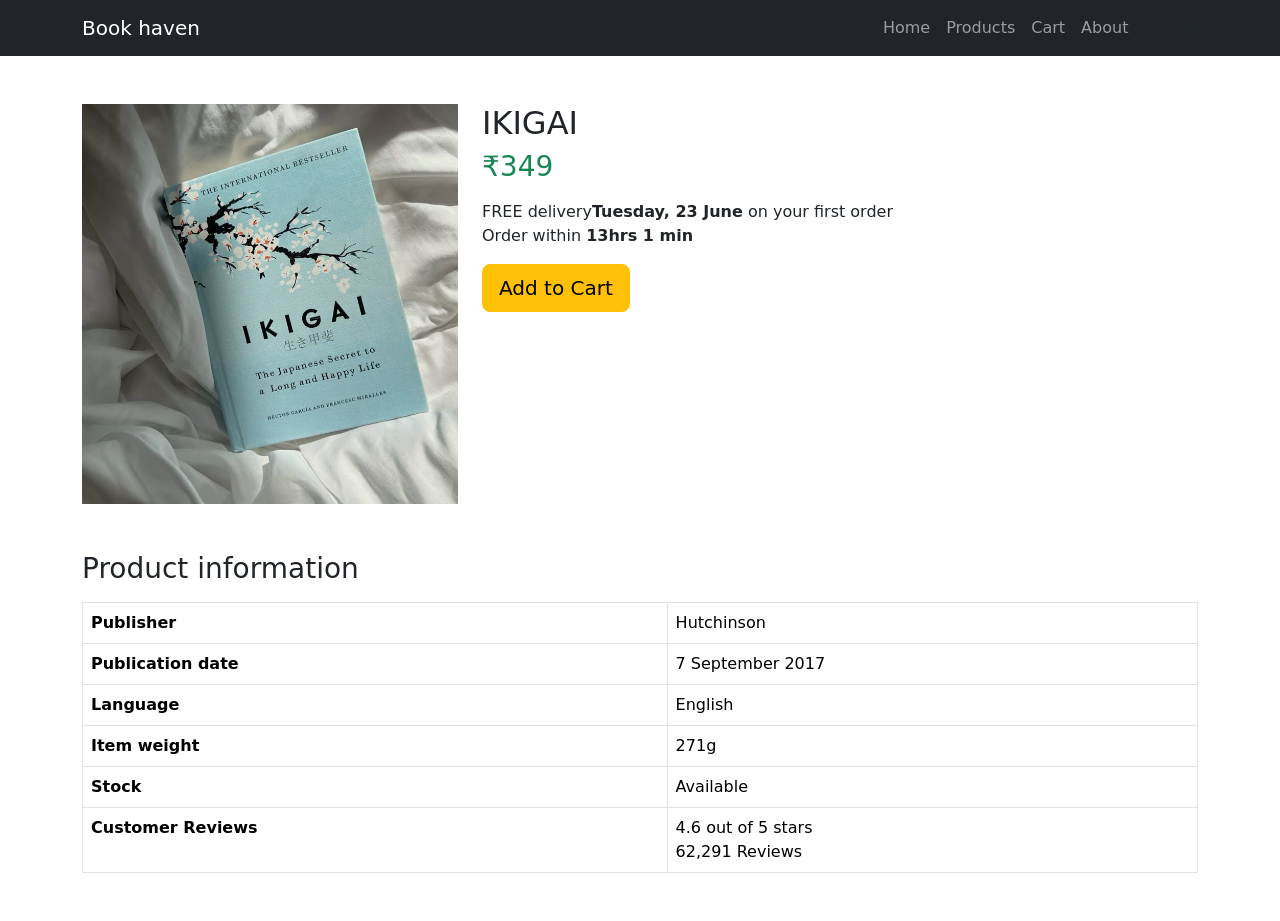
<file: details_2.html>
<!DOCTYPE html>
<html lang="en">

<head>
    <meta charset="UTF-8">
    <meta name="viewport" content="width=device-width, initial-scale=1">
    <title>Product Details - Book haven</title>

    <link href="https://cdn.jsdelivr.net/npm/bootstrap@5.3.3/dist/css/bootstrap.min.css" rel="stylesheet">

    <style>
        .main-img {
            width: 100%;
            height: 400px;
            object-fit: cover;
            border-radius: 10px;
        }

        .gallery img {
            height: 90px;
            width: 100%;
            object-fit: cover;
            cursor: pointer;
            border-radius: 8px;
            transition: 0.3s;
        }

        .gallery img:hover {
            transform: scale(1.05);
        }
    </style>
</head>

<body>

    <!-- Navbar -->

    <nav class="navbar navbar-expand-lg navbar-dark bg-dark">
        <div class="container">
            <a class="navbar-brand" href="index.html">Book haven</a>

            <button class="navbar-toggler" type="button" data-bs-toggle="collapse" data-bs-target="#menu">
                <span class="navbar-toggler-icon"></span>
            </button>

            <div class="collapse navbar-collapse" id="menu">
                <ul class="navbar-nav ms-auto">
                    <li class="nav-item">
                        <a class="nav-link" href="index.html">Home</a>
                    </li>

                    <li class="nav-item">
                        <a class="nav-link" href="products.html">Products</a>
                    </li>

                    <li class="nav-item">
                        <a class="nav-link" href="cart.html">Cart</a>
                    </li>

                    <li class="nav-item">
                        <a class="nav-link" href="about.html">About</a>
                    </li>
                </ul>
            </div>
            <a class="nav-link" href="cart.html">
                Cart (<span id="cartCount">0</span>)
            </a>
        </div>
    </nav>

    <!-- Product Details -->

    <div class="container my-5">

        <div class="row">

            <!-- Images -->

            <img id="mainImage" src="self-help/2.jpeg" class="img-fluid"
                style="width:400px; height:400px; object-fit:cover;">



            <!-- Product Info -->

            <div class="col-md-6">

                <h2>IKIGAI</h2>

                <h3 class="text-success mb-3">₹349</h3>

                <p>
                    FREE delivery<b>Tuesday, 23 June</b> on your first order<br>
                    Order within <b>13hrs 1 min</b>
                </p>

                <button class="btn btn-warning btn-lg" onclick="addToCart('IKIGAI', 349)">
                    Add to Cart
                </button>

            </div>

        </div>

        <!--product information-->

        <div class="mt-5">

            <h3 class="mb-3">Product information</h3>

            <table class="table table-bordered">

                <tr>
                    <th>Publisher</th>
                    <td>Hutchinson</td>
                </tr>

                <tr>
                    <th>Publication date</th>
                    <td>7 September 2017</td>
                </tr>

                <tr>
                    <th>Language</th>
                    <td>English</td>
                </tr>

                <tr>
                    <th>Item weight</th>
                    <td>271g</td>
                </tr>

                <tr>
                    <th>Stock</th>
                    <td>Available</td>
                </tr>

                <tr>
                    <th>Customer Reviews</th>
                    <td>4.6 out of 5 stars<br>62,291 Reviews</td>
                </tr>

            </table>

        </div>

    </div>

    <script>
        // Get the current cart badge count on page load
        function updateCartBadge() {
            const cart = JSON.parse(localStorage.getItem("bookHavenCart")) || [];
            const count = cart.reduce((total, item) => total + item.quantity, 0);
            document.getElementById("cartCount").innerText = count;
        }

        // Function called when the user clicks 'Add to Cart'
        function addToCart(name, price) {
            let cart = JSON.parse(localStorage.getItem("bookHavenCart")) || [];

            // Check if the book is already in the cart
            let existingBook = cart.find(item => item.name === name);

            if (existingBook) {
                existingBook.quantity += 1;
            } else {
                cart.push({
                    name: name,
                    price: price,
                    quantity: 1
                });
            }

            // Save updated cart back to localStorage
            localStorage.setItem("bookHavenCart", JSON.stringify(cart));

            // Update the count and alert user
            updateCartBadge();
            alert('"' + name + '" has been added to your cart!');
        }

        // Initialize badge count on load
        document.addEventListener("DOMContentLoaded", updateCartBadge);
    </script>
    <script src="https://cdn.jsdelivr.net/npm/bootstrap@5.3.3/dist/js/bootstrap.bundle.min.js"></script>

</body>

</html>
</file>
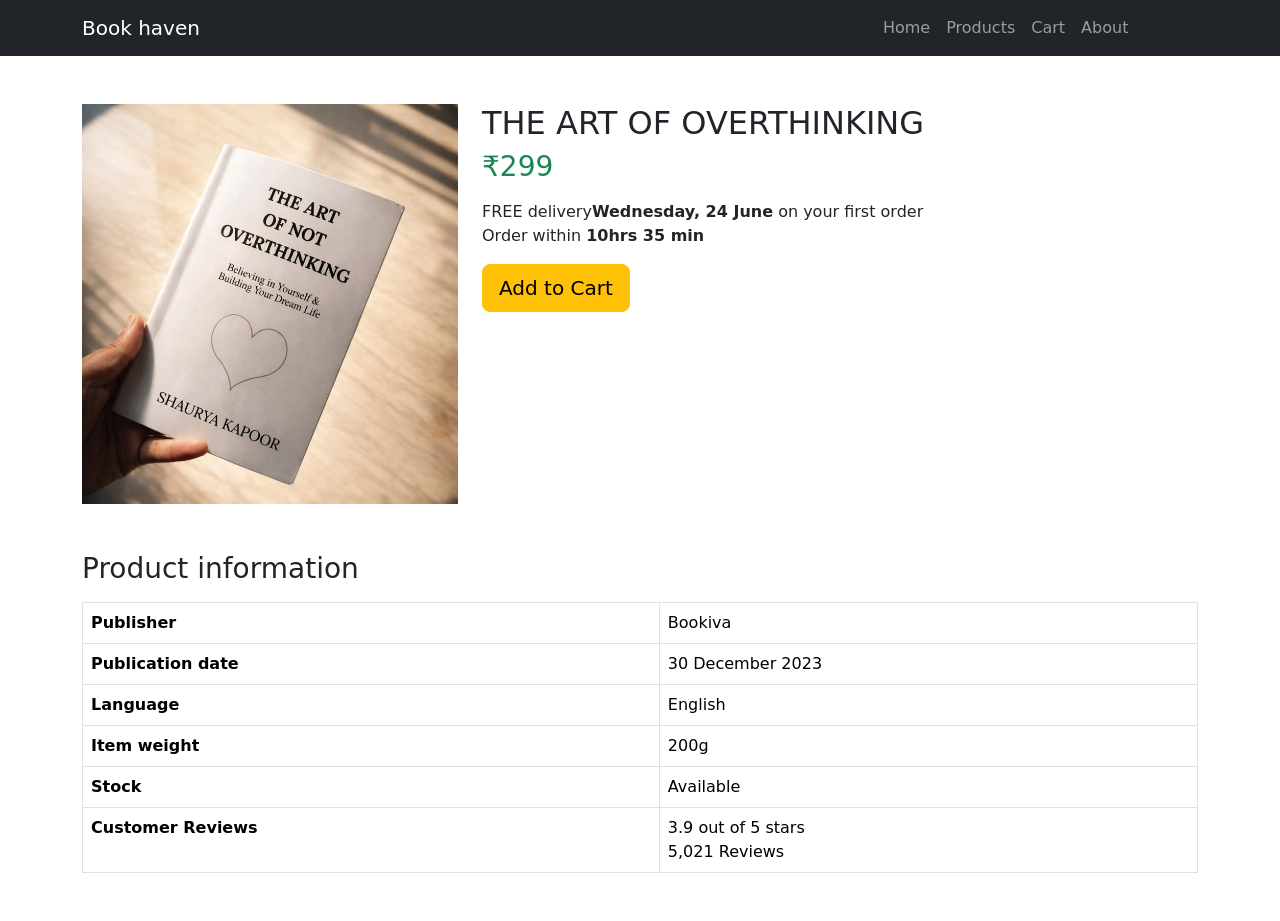
<file: details_3.html>
<!DOCTYPE html>
<html lang="en">

<head>
    <meta charset="UTF-8">
    <meta name="viewport" content="width=device-width, initial-scale=1">
    <title>Product Details - Book haven</title>

    <link href="https://cdn.jsdelivr.net/npm/bootstrap@5.3.3/dist/css/bootstrap.min.css" rel="stylesheet">

    <style>
        .main-img {
            width: 100%;
            height: 400px;
            object-fit: cover;
            border-radius: 10px;
        }

        .gallery img {
            height: 90px;
            width: 100%;
            object-fit: cover;
            cursor: pointer;
            border-radius: 8px;
            transition: 0.3s;
        }

        .gallery img:hover {
            transform: scale(1.05);
        }
    </style>
</head>

<body>

    <!-- Navbar -->

    <nav class="navbar navbar-expand-lg navbar-dark bg-dark">
        <div class="container">
            <a class="navbar-brand" href="index.html">Book haven</a>

            <button class="navbar-toggler" type="button" data-bs-toggle="collapse" data-bs-target="#menu">
                <span class="navbar-toggler-icon"></span>
            </button>

            <div class="collapse navbar-collapse" id="menu">
                <ul class="navbar-nav ms-auto">
                    <li class="nav-item">
                        <a class="nav-link" href="index.html">Home</a>
                    </li>

                    <li class="nav-item">
                        <a class="nav-link" href="products.html">Products</a>
                    </li>

                    <li class="nav-item">
                        <a class="nav-link" href="cart.html">Cart</a>
                    </li>

                    <li class="nav-item">
                        <a class="nav-link" href="about.html">About</a>
                    </li>
                </ul>
            </div>
            <a class="nav-link" href="cart.html">
                Cart (<span id="cartCount">0</span>)
            </a>
        </div>
    </nav>

    <!-- Product Details -->

    <div class="container my-5">

        <div class="row">

            <!-- Images -->

            <img id="mainImage" src="self-help/3.jpeg" class="img-fluid"
                style="width:400px; height:400px; object-fit:cover;">



            <!-- Product Info -->

            <div class="col-md-6">

                <h2>THE ART OF OVERTHINKING</h2>

                <h3 class="text-success mb-3">₹299</h3>

                <p>
                    FREE delivery<b>Wednesday, 24 June</b> on your first order<br>
                    Order within <b>10hrs 35 min</b>
                </p>

                <button class="btn btn-warning btn-lg" onclick="addToCart('THE ART OF OVERTHINKING', 299)">
                    Add to Cart
                </button>

            </div>

        </div>

        <!--product information-->

        <div class="mt-5">

            <h3 class="mb-3">Product information</h3>

            <table class="table table-bordered">

                <tr>
                    <th>Publisher</th>
                    <td>Bookiva</td>
                </tr>

                <tr>
                    <th>Publication date</th>
                    <td>30 December 2023</td>
                </tr>

                <tr>
                    <th>Language</th>
                    <td>English</td>
                </tr>

                <tr>
                    <th>Item weight</th>
                    <td>200g</td>
                </tr>

                <tr>
                    <th>Stock</th>
                    <td>Available</td>
                </tr>

                <tr>
                    <th>Customer Reviews</th>
                    <td>3.9 out of 5 stars<br>5,021 Reviews</td>
                </tr>

            </table>

        </div>

    </div>

    <script>
        // Get the current cart badge count on page load
        function updateCartBadge() {
            const cart = JSON.parse(localStorage.getItem("bookHavenCart")) || [];
            const count = cart.reduce((total, item) => total + item.quantity, 0);
            document.getElementById("cartCount").innerText = count;
        }

        // Function called when the user clicks 'Add to Cart'
        function addToCart(name, price) {
            let cart = JSON.parse(localStorage.getItem("bookHavenCart")) || [];

            // Check if the book is already in the cart
            let existingBook = cart.find(item => item.name === name);

            if (existingBook) {
                existingBook.quantity += 1;
            } else {
                cart.push({
                    name: name,
                    price: price,
                    quantity: 1
                });
            }

            // Save updated cart back to localStorage
            localStorage.setItem("bookHavenCart", JSON.stringify(cart));

            // Update the count and alert user
            updateCartBadge();
            alert('"' + name + '" has been added to your cart!');
        }

        // Initialize badge count on load
        document.addEventListener("DOMContentLoaded", updateCartBadge);
    </script>
    <script src="https://cdn.jsdelivr.net/npm/bootstrap@5.3.3/dist/js/bootstrap.bundle.min.js"></script>


</body>

</html>
</file>
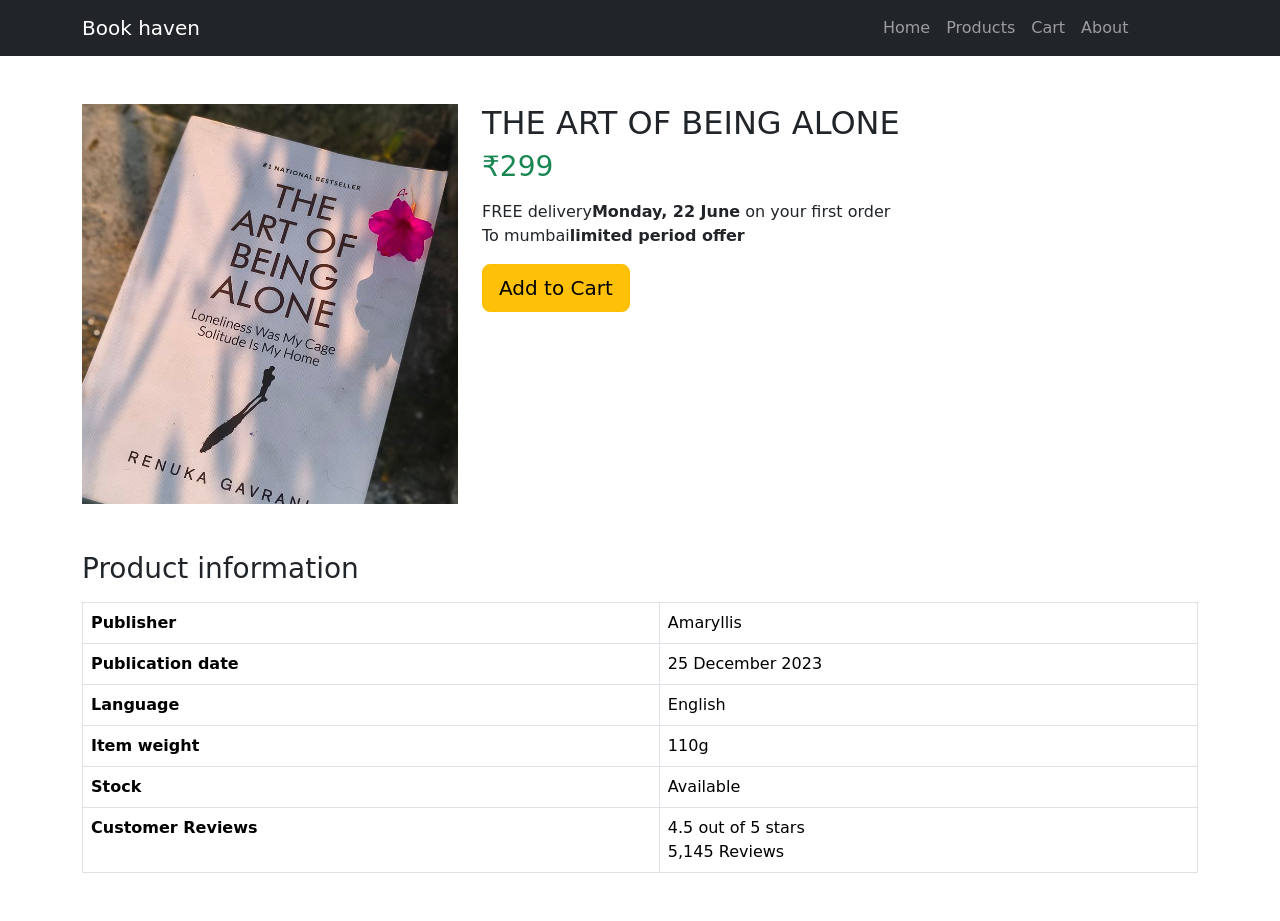
<file: details_4.html>
<!DOCTYPE html>
<html lang="en">

<head>
    <meta charset="UTF-8">
    <meta name="viewport" content="width=device-width, initial-scale=1">
    <title>Product Details - Book haven</title>

    <link href="https://cdn.jsdelivr.net/npm/bootstrap@5.3.3/dist/css/bootstrap.min.css" rel="stylesheet">

    <style>
        .main-img {
            width: 100%;
            height: 400px;
            object-fit: cover;
            border-radius: 10px;
        }

        .gallery img {
            height: 90px;
            width: 100%;
            object-fit: cover;
            cursor: pointer;
            border-radius: 8px;
            transition: 0.3s;
        }

        .gallery img:hover {
            transform: scale(1.05);
        }
    </style>
</head>

<body>

    <!-- Navbar -->

    <nav class="navbar navbar-expand-lg navbar-dark bg-dark">
        <div class="container">
            <a class="navbar-brand" href="index.html">Book haven</a>

            <button class="navbar-toggler" type="button" data-bs-toggle="collapse" data-bs-target="#menu">
                <span class="navbar-toggler-icon"></span>
            </button>

            <div class="collapse navbar-collapse" id="menu">
                <ul class="navbar-nav ms-auto">
                    <li class="nav-item">
                        <a class="nav-link" href="index.html">Home</a>
                    </li>

                    <li class="nav-item">
                        <a class="nav-link" href="products.html">Products</a>
                    </li>

                    <li class="nav-item">
                        <a class="nav-link" href="cart.html">Cart</a>
                    </li>

                    <li class="nav-item">
                        <a class="nav-link" href="about.html">About</a>
                    </li>
                </ul>
            </div>
            <a class="nav-link" href="cart.html">
                Cart (<span id="cartCount">0</span>)
            </a>
        </div>
    </nav>

    <!-- Product Details -->

    <div class="container my-5">

        <div class="row">

            <!-- Images -->

            <img id="mainImage" src="self-help/4.jpeg" class="img-fluid"
                style="width:400px; height:400px; object-fit:cover;">



            <!-- Product Info -->

            <div class="col-md-6">

                <h2>THE ART OF BEING ALONE</h2>

                <h3 class="text-success mb-3">₹299</h3>

                <p>
                    FREE delivery<b>Monday, 22 June</b> on your first order<br>
                    To mumbai<b>limited period offer</b>
                </p>

                <button class="btn btn-warning btn-lg" onclick="addToCart('THE ART OF BEING ALONE', 207)">
                    Add to Cart
                </button>
            </div>

        </div>

        <!--product information-->

        <div class="mt-5">

            <h3 class="mb-3">Product information</h3>

            <table class="table table-bordered">

                <tr>
                    <th>Publisher</th>
                    <td>Amaryllis</td>
                </tr>

                <tr>
                    <th>Publication date</th>
                    <td>25 December 2023</td>
                </tr>

                <tr>
                    <th>Language</th>
                    <td>English</td>
                </tr>

                <tr>
                    <th>Item weight</th>
                    <td>110g</td>
                </tr>

                <tr>
                    <th>Stock</th>
                    <td>Available</td>
                </tr>

                <tr>
                    <th>Customer Reviews</th>
                    <td>4.5 out of 5 stars<br>5,145 Reviews</td>
                </tr>

            </table>

        </div>

    </div>

    <script>
        // Get the current cart badge count on page load
        function updateCartBadge() {
            const cart = JSON.parse(localStorage.getItem("bookHavenCart")) || [];
            const count = cart.reduce((total, item) => total + item.quantity, 0);
            document.getElementById("cartCount").innerText = count;
        }

        // Function called when the user clicks 'Add to Cart'
        function addToCart(name, price) {
            let cart = JSON.parse(localStorage.getItem("bookHavenCart")) || [];

            // Check if the book is already in the cart
            let existingBook = cart.find(item => item.name === name);

            if (existingBook) {
                existingBook.quantity += 1;
            } else {
                cart.push({
                    name: name,
                    price: price,
                    quantity: 1
                });
            }

            // Save updated cart back to localStorage
            localStorage.setItem("bookHavenCart", JSON.stringify(cart));

            // Update the count and alert user
            updateCartBadge();
            alert('"' + name + '" has been added to your cart!');
        }

        // Initialize badge count on load
        document.addEventListener("DOMContentLoaded", updateCartBadge);
    </script>
    <script src="https://cdn.jsdelivr.net/npm/bootstrap@5.3.3/dist/js/bootstrap.bundle.min.js"></script>

</body>

</html>
</file>
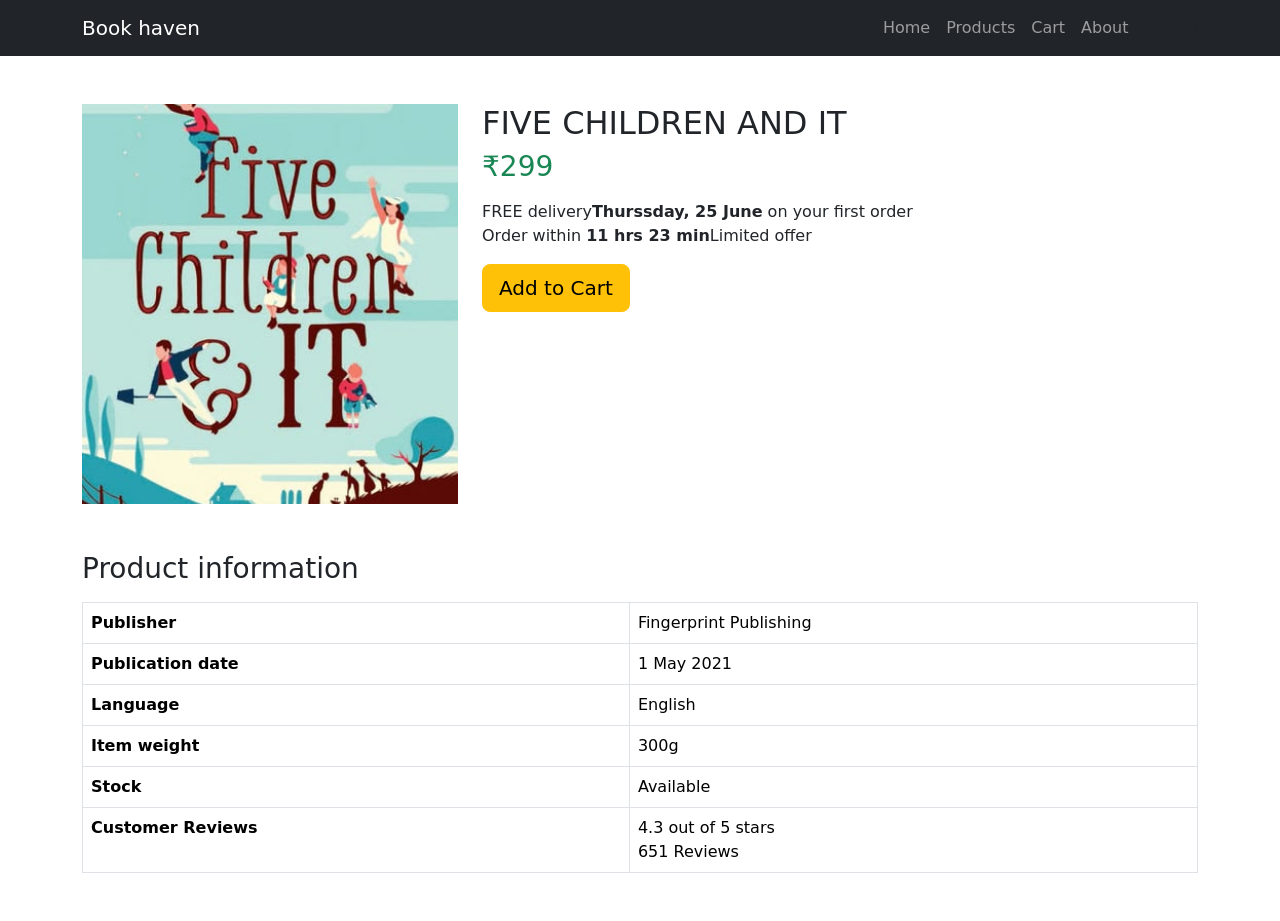
<file: details_5.html>
<!DOCTYPE html>
<html lang="en">

<head>
    <meta charset="UTF-8">
    <meta name="viewport" content="width=device-width, initial-scale=1">
    <title>Product Details - Book haven</title>

    <link href="https://cdn.jsdelivr.net/npm/bootstrap@5.3.3/dist/css/bootstrap.min.css" rel="stylesheet">

    <style>
        .main-img {
            width: 100%;
            height: 400px;
            object-fit: cover;
            border-radius: 10px;
        }

        .gallery img {
            height: 90px;
            width: 100%;
            object-fit: cover;
            cursor: pointer;
            border-radius: 8px;
            transition: 0.3s;
        }

        .gallery img:hover {
            transform: scale(1.05);
        }
    </style>
</head>

<body>

    <!-- Navbar -->

    <nav class="navbar navbar-expand-lg navbar-dark bg-dark">
        <div class="container">
            <a class="navbar-brand" href="index.html">Book haven</a>

            <button class="navbar-toggler" type="button" data-bs-toggle="collapse" data-bs-target="#menu">
                <span class="navbar-toggler-icon"></span>
            </button>

            <div class="collapse navbar-collapse" id="menu">
                <ul class="navbar-nav ms-auto">
                    <li class="nav-item">
                        <a class="nav-link" href="index.html">Home</a>
                    </li>

                    <li class="nav-item">
                        <a class="nav-link" href="products.html">Products</a>
                    </li>

                    <li class="nav-item">
                        <a class="nav-link" href="cart.html">Cart</a>
                    </li>

                    <li class="nav-item">
                        <a class="nav-link" href="about.html">About</a>
                    </li>
                </ul>
            </div>
            <a class="nav-link" href="cart.html">
                Cart (<span id="cartCount">0</span>)
            </a>
        </div>
    </nav>

    <!-- Product Details -->

    <div class="container my-5">

        <div class="row">

            <!-- Images -->

            <img id="mainImage" src="self-help/5.jpeg" class="img-fluid"
                style="width:400px; height:400px; object-fit:cover;">



            <!-- Product Info -->

            <div class="col-md-6">

                <h2>FIVE CHILDREN AND IT</h2>

                <h3 class="text-success mb-3">₹299</h3>

                <p>
                    FREE delivery<b>Thurssday, 25 June</b> on your first order<br>
                    Order within <b>11 hrs 23 min</b>Limited offer
                </p>

                <button class="btn btn-warning btn-lg" onclick="addToCart('FIVE CHILDREN AND IT', 299)">
                    Add to Cart
                </button>
            </div>

        </div>

        <!--product information-->

        <div class="mt-5">

            <h3 class="mb-3">Product information</h3>

            <table class="table table-bordered">

                <tr>
                    <th>Publisher</th>
                    <td>Fingerprint Publishing</td>
                </tr>

                <tr>
                    <th>Publication date</th>
                    <td>1 May 2021</td>
                </tr>

                <tr>
                    <th>Language</th>
                    <td>English</td>
                </tr>

                <tr>
                    <th>Item weight</th>
                    <td>300g</td>
                </tr>

                <tr>
                    <th>Stock</th>
                    <td>Available</td>
                </tr>

                <tr>
                    <th>Customer Reviews</th>
                    <td>4.3 out of 5 stars<br>651 Reviews</td>
                </tr>

            </table>

        </div>

    </div>

    <script>
        // Get the current cart badge count on page load
        function updateCartBadge() {
            const cart = JSON.parse(localStorage.getItem("bookHavenCart")) || [];
            const count = cart.reduce((total, item) => total + item.quantity, 0);
            document.getElementById("cartCount").innerText = count;
        }

        // Function called when the user clicks 'Add to Cart'
        function addToCart(name, price) {
            let cart = JSON.parse(localStorage.getItem("bookHavenCart")) || [];

            // Check if the book is already in the cart
            let existingBook = cart.find(item => item.name === name);

            if (existingBook) {
                existingBook.quantity += 1;
            } else {
                cart.push({
                    name: name,
                    price: price,
                    quantity: 1
                });
            }

            // Save updated cart back to localStorage
            localStorage.setItem("bookHavenCart", JSON.stringify(cart));

            // Update the count and alert user
            updateCartBadge();
            alert('"' + name + '" has been added to your cart!');
        }

        // Initialize badge count on load
        document.addEventListener("DOMContentLoaded", updateCartBadge);
    </script>
    <script src="https://cdn.jsdelivr.net/npm/bootstrap@5.3.3/dist/js/bootstrap.bundle.min.js"></script>

</body>

</html>
</file>
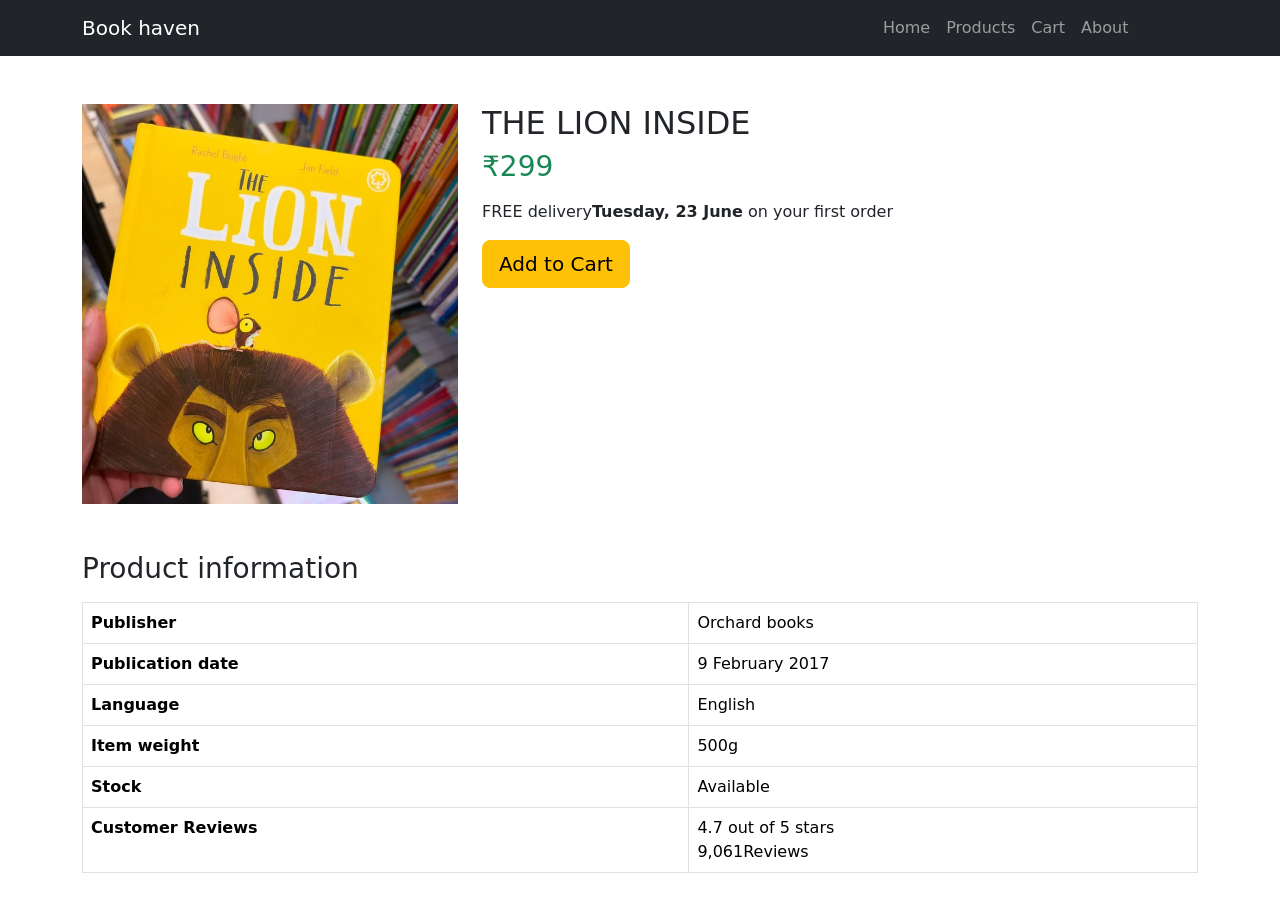
<file: details_6.html>
<!DOCTYPE html>
<html lang="en">

<head>
    <meta charset="UTF-8">
    <meta name="viewport" content="width=device-width, initial-scale=1">
    <title>Product Details - Book haven</title>

    <link href="https://cdn.jsdelivr.net/npm/bootstrap@5.3.3/dist/css/bootstrap.min.css" rel="stylesheet">

    <style>
        .main-img {
            width: 100%;
            height: 400px;
            object-fit: cover;
            border-radius: 10px;
        }

        .gallery img {
            height: 90px;
            width: 100%;
            object-fit: cover;
            cursor: pointer;
            border-radius: 8px;
            transition: 0.3s;
        }

        .gallery img:hover {
            transform: scale(1.05);
        }
    </style>
</head>

<body>

    <!-- Navbar -->

    <nav class="navbar navbar-expand-lg navbar-dark bg-dark">
        <div class="container">
            <a class="navbar-brand" href="index.html">Book haven</a>

            <button class="navbar-toggler" type="button" data-bs-toggle="collapse" data-bs-target="#menu">
                <span class="navbar-toggler-icon"></span>
            </button>

            <div class="collapse navbar-collapse" id="menu">
                <ul class="navbar-nav ms-auto">
                    <li class="nav-item">
                        <a class="nav-link" href="index.html">Home</a>
                    </li>

                    <li class="nav-item">
                        <a class="nav-link" href="products.html">Products</a>
                    </li>

                    <li class="nav-item">
                        <a class="nav-link" href="cart.html">Cart</a>
                    </li>

                    <li class="nav-item">
                        <a class="nav-link" href="about.html">About</a>
                    </li>
                </ul>
            </div>
            <a class="nav-link" href="cart.html">
                Cart (<span id="cartCount">0</span>)
            </a>
        </div>
    </nav>

    <!-- Product Details -->

    <div class="container my-5">

        <div class="row">

            <!-- Images -->

            <img id="mainImage" src="self-help/6.jpeg" class="img-fluid"
                style="width:400px; height:400px; object-fit:cover;">



            <!-- Product Info -->

            <div class="col-md-6">

                <h2>THE LION INSIDE</h2>

                <h3 class="text-success mb-3">₹299</h3>

                <p>
                    FREE delivery<b>Tuesday, 23 June</b> on your first order
                </p>

                <button class="btn btn-warning btn-lg" onclick="addToCart('THE LION INSIDE', 291)">
                    Add to Cart
                </button>

            </div>

        </div>

        <!--product information-->

        <div class="mt-5">

            <h3 class="mb-3">Product information</h3>

            <table class="table table-bordered">

                <tr>
                    <th>Publisher</th>
                    <td>Orchard books</td>
                </tr>

                <tr>
                    <th>Publication date</th>
                    <td>9 February 2017</td>
                </tr>

                <tr>
                    <th>Language</th>
                    <td>English</td>
                </tr>

                <tr>
                    <th>Item weight</th>
                    <td>500g</td>
                </tr>

                <tr>
                    <th>Stock</th>
                    <td>Available</td>
                </tr>

                <tr>
                    <th>Customer Reviews</th>
                    <td>4.7 out of 5 stars<br>9,061Reviews</td>
                </tr>

            </table>

        </div>

    </div>

    <script>
        // Get the current cart badge count on page load
        function updateCartBadge() {
            const cart = JSON.parse(localStorage.getItem("bookHavenCart")) || [];
            const count = cart.reduce((total, item) => total + item.quantity, 0);
            document.getElementById("cartCount").innerText = count;
        }

        // Function called when the user clicks 'Add to Cart'
        function addToCart(name, price) {
            let cart = JSON.parse(localStorage.getItem("bookHavenCart")) || [];

            // Check if the book is already in the cart
            let existingBook = cart.find(item => item.name === name);

            if (existingBook) {
                existingBook.quantity += 1;
            } else {
                cart.push({
                    name: name,
                    price: price,
                    quantity: 1
                });
            }

            // Save updated cart back to localStorage
            localStorage.setItem("bookHavenCart", JSON.stringify(cart));

            // Update the count and alert user
            updateCartBadge();
            alert('"' + name + '" has been added to your cart!');
        }

        // Initialize badge count on load
        document.addEventListener("DOMContentLoaded", updateCartBadge);
    </script>
    <script src="https://cdn.jsdelivr.net/npm/bootstrap@5.3.3/dist/js/bootstrap.bundle.min.js"></script>

</body>

</html>
</file>
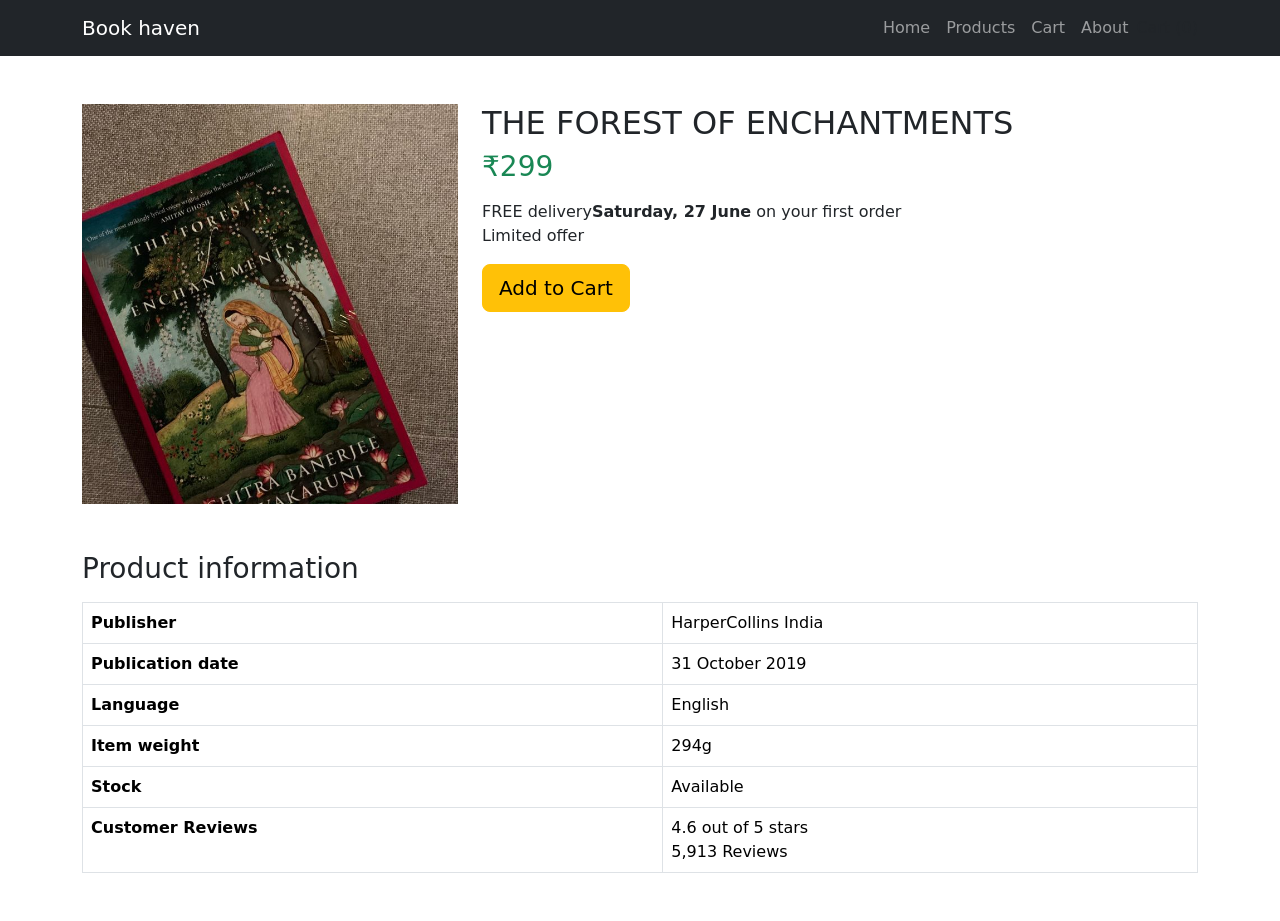
<file: details_7.html>
<!DOCTYPE html>
<html lang="en">

<head>
    <meta charset="UTF-8">
    <meta name="viewport" content="width=device-width, initial-scale=1">
    <title>Product Details - Book haven</title>

    <link href="https://cdn.jsdelivr.net/npm/bootstrap@5.3.3/dist/css/bootstrap.min.css" rel="stylesheet">

    <style>
        .main-img {
            width: 100%;
            height: 400px;
            object-fit: cover;
            border-radius: 10px;
        }

        .gallery img {
            height: 90px;
            width: 100%;
            object-fit: cover;
            cursor: pointer;
            border-radius: 8px;
            transition: 0.3s;
        }

        .gallery img:hover {
            transform: scale(1.05);
        }
    </style>
</head>

<body>

    <!-- Navbar -->

    <nav class="navbar navbar-expand-lg navbar-dark bg-dark">
        <div class="container">
            <a class="navbar-brand" href="index.html">Book haven</a>

            <button class="navbar-toggler" type="button" data-bs-toggle="collapse" data-bs-target="#menu">
                <span class="navbar-toggler-icon"></span>
            </button>

            <div class="collapse navbar-collapse" id="menu">
                <ul class="navbar-nav ms-auto">
                    <li class="nav-item">
                        <a class="nav-link" href="index.html">Home</a>
                    </li>

                    <li class="nav-item">
                        <a class="nav-link" href="products.html">Products</a>
                    </li>

                    <li class="nav-item">
                        <a class="nav-link" href="cart.html">Cart</a>
                    </li>

                    <li class="nav-item">
                        <a class="nav-link" href="about.html">About</a>
                    </li>
                </ul>
            </div>
            <a class="nav-link" href="cart.html">
                Cart (<span id="cartCount">0</span>)
            </a>
        </div>
    </nav>

    <!-- Product Details -->

    <div class="container my-5">

        <div class="row">

            <!-- Images -->

            <img id="mainImage" src="self-help/7.jpeg" class="img-fluid"
                style="width:400px; height:400px; object-fit:cover;">



            <!-- Product Info -->

            <div class="col-md-6">

                <h2>THE FOREST OF ENCHANTMENTS</h2>

                <h3 class="text-success mb-3">₹299</h3>

                <p>
                    FREE delivery<b>Saturday, 27 June</b> on your first order<br>
                    Limited offer
                </p>

                <button class="btn btn-warning btn-lg" onclick="addToCart('THE FOREST OF ENCHANTMENTS', 299)">
                    Add to Cart
                </button>

            </div>

        </div>

        <!--product information-->

        <div class="mt-5">

            <h3 class="mb-3">Product information</h3>

            <table class="table table-bordered">

                <tr>
                    <th>Publisher</th>
                    <td>HarperCollins India</td>
                </tr>

                <tr>
                    <th>Publication date</th>
                    <td>31 October 2019</td>
                </tr>

                <tr>
                    <th>Language</th>
                    <td>English</td>
                </tr>

                <tr>
                    <th>Item weight</th>
                    <td>294g</td>
                </tr>

                <tr>
                    <th>Stock</th>
                    <td>Available</td>
                </tr>

                <tr>
                    <th>Customer Reviews</th>
                    <td>4.6 out of 5 stars<br>5,913 Reviews</td>
                </tr>

            </table>

        </div>

    </div>

    <script>
        // Get the current cart badge count on page load
        function updateCartBadge() {
            const cart = JSON.parse(localStorage.getItem("bookHavenCart")) || [];
            const count = cart.reduce((total, item) => total + item.quantity, 0);
            document.getElementById("cartCount").innerText = count;
        }

        // Function called when the user clicks 'Add to Cart'
        function addToCart(name, price) {
            let cart = JSON.parse(localStorage.getItem("bookHavenCart")) || [];

            // Check if the book is already in the cart
            let existingBook = cart.find(item => item.name === name);

            if (existingBook) {
                existingBook.quantity += 1;
            } else {
                cart.push({
                    name: name,
                    price: price,
                    quantity: 1
                });
            }

            // Save updated cart back to localStorage
            localStorage.setItem("bookHavenCart", JSON.stringify(cart));

            // Update the count and alert user
            updateCartBadge();
            alert('"' + name + '" has been added to your cart!');
        }

        // Initialize badge count on load
        document.addEventListener("DOMContentLoaded", updateCartBadge);
    </script>
    <script src="https://cdn.jsdelivr.net/npm/bootstrap@5.3.3/dist/js/bootstrap.bundle.min.js"></script>

</body>

</html>
</file>
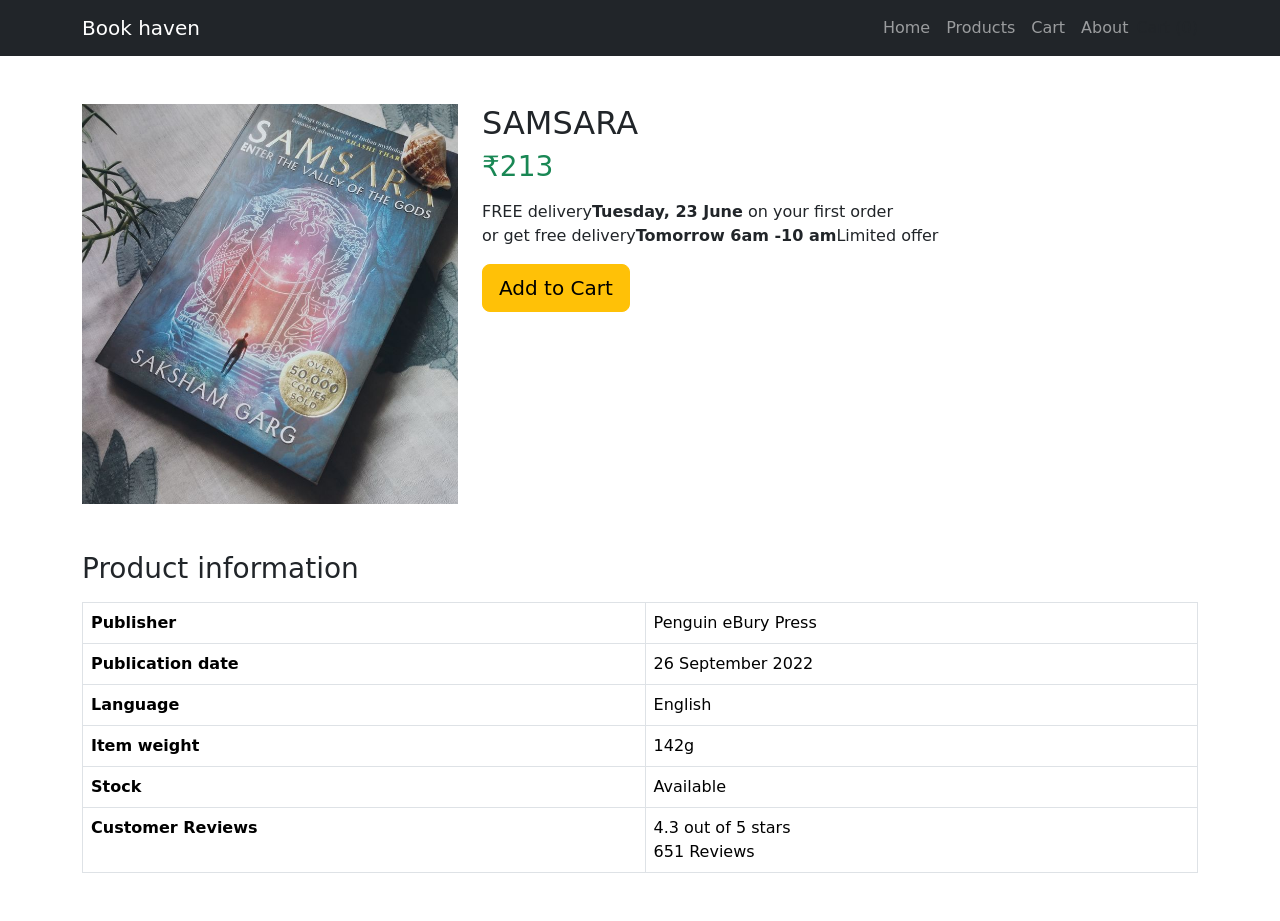
<file: details_8.html>
<!DOCTYPE html>
<html lang="en">

<head>
    <meta charset="UTF-8">
    <meta name="viewport" content="width=device-width, initial-scale=1">
    <title>Product Details - Book haven</title>

    <link href="https://cdn.jsdelivr.net/npm/bootstrap@5.3.3/dist/css/bootstrap.min.css" rel="stylesheet">

    <style>
        .main-img {
            width: 100%;
            height: 400px;
            object-fit: cover;
            border-radius: 10px;
        }

        .gallery img {
            height: 90px;
            width: 100%;
            object-fit: cover;
            cursor: pointer;
            border-radius: 8px;
            transition: 0.3s;
        }

        .gallery img:hover {
            transform: scale(1.05);
        }
    </style>
</head>

<body>

    <!-- Navbar -->

    <nav class="navbar navbar-expand-lg navbar-dark bg-dark">
        <div class="container">
            <a class="navbar-brand" href="index.html">Book haven</a>

            <button class="navbar-toggler" type="button" data-bs-toggle="collapse" data-bs-target="#menu">
                <span class="navbar-toggler-icon"></span>
            </button>

            <div class="collapse navbar-collapse" id="menu">
                <ul class="navbar-nav ms-auto">
                    <li class="nav-item">
                        <a class="nav-link" href="index.html">Home</a>
                    </li>

                    <li class="nav-item">
                        <a class="nav-link" href="products.html">Products</a>
                    </li>

                    <li class="nav-item">
                        <a class="nav-link" href="cart.html">Cart</a>
                    </li>

                    <li class="nav-item">
                        <a class="nav-link" href="about.html">About</a>
                    </li>
                </ul>
            </div>
            <a class="nav-link" href="cart.html">
                Cart (<span id="cartCount">0</span>)
            </a>
        </div>
    </nav>

    <!-- Product Details -->

    <div class="container my-5">

        <div class="row">

            <!-- Images -->

            <img id="mainImage" src="self-help/8.jpeg" class="img-fluid"
                style="width:400px; height:400px; object-fit:cover;">



            <!-- Product Info -->

            <div class="col-md-6">

                <h2>SAMSARA</h2>

                <h3 class="text-success mb-3">₹213</h3>

                <p>
                    FREE delivery<b>Tuesday, 23 June</b> on your first order<br>
                    or get free delivery<b>Tomorrow 6am -10 am</b>Limited offer
                </p>

                <button class="btn btn-warning btn-lg" onclick="addToCart('SAMSARA', 213)">
                    Add to Cart
                </button>

            </div>

        </div>

        <!--product information-->

        <div class="mt-5">

            <h3 class="mb-3">Product information</h3>

            <table class="table table-bordered">

                <tr>
                    <th>Publisher</th>
                    <td>Penguin eBury Press</td>
                </tr>

                <tr>
                    <th>Publication date</th>
                    <td>26 September 2022</td>
                </tr>

                <tr>
                    <th>Language</th>
                    <td>English</td>
                </tr>

                <tr>
                    <th>Item weight</th>
                    <td>142g</td>
                </tr>

                <tr>
                    <th>Stock</th>
                    <td>Available</td>
                </tr>

                <tr>
                    <th>Customer Reviews</th>
                    <td>4.3 out of 5 stars<br>651 Reviews</td>
                </tr>

            </table>

        </div>

    </div>

    <script>
        // Get the current cart badge count on page load
        function updateCartBadge() {
            const cart = JSON.parse(localStorage.getItem("bookHavenCart")) || [];
            const count = cart.reduce((total, item) => total + item.quantity, 0);
            document.getElementById("cartCount").innerText = count;
        }

        // Function called when the user clicks 'Add to Cart'
        function addToCart(name, price) {
            let cart = JSON.parse(localStorage.getItem("bookHavenCart")) || [];

            // Check if the book is already in the cart
            let existingBook = cart.find(item => item.name === name);

            if (existingBook) {
                existingBook.quantity += 1;
            } else {
                cart.push({
                    name: name,
                    price: price,
                    quantity: 1
                });
            }

            // Save updated cart back to localStorage
            localStorage.setItem("bookHavenCart", JSON.stringify(cart));

            // Update the count and alert user
            updateCartBadge();
            alert('"' + name + '" has been added to your cart!');
        }

        // Initialize badge count on load
        document.addEventListener("DOMContentLoaded", updateCartBadge);
    </script>
    <script src="https://cdn.jsdelivr.net/npm/bootstrap@5.3.3/dist/js/bootstrap.bundle.min.js"></script>


</body>

</html>
</file>
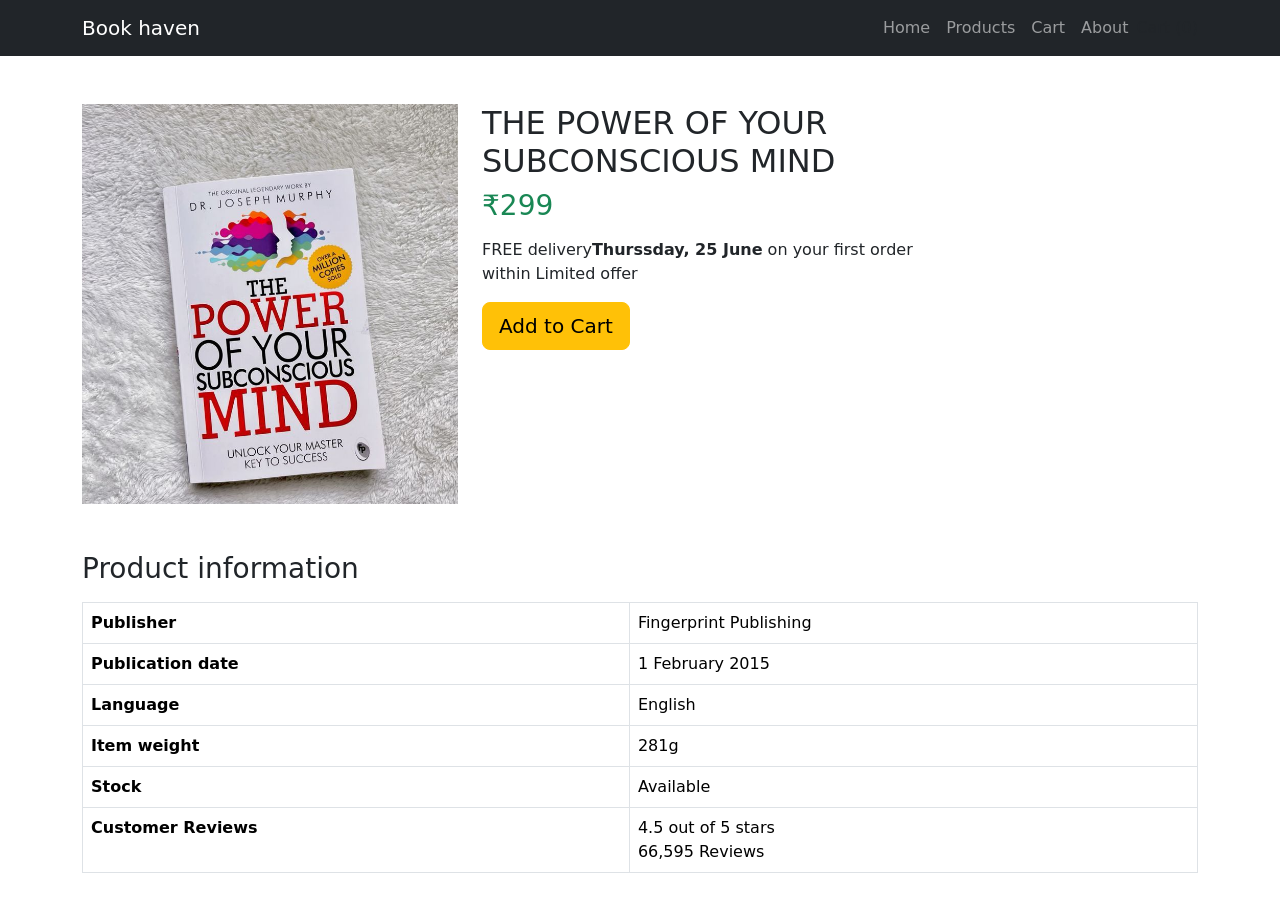
<file: details_9.html>
<!DOCTYPE html>
<html lang="en">

<head>
    <meta charset="UTF-8">
    <meta name="viewport" content="width=device-width, initial-scale=1">
    <title>Product Details - Book haven</title>

    <link href="https://cdn.jsdelivr.net/npm/bootstrap@5.3.3/dist/css/bootstrap.min.css" rel="stylesheet">

    <style>
        .main-img {
            width: 100%;
            height: 400px;
            object-fit: cover;
            border-radius: 10px;
        }

        .gallery img {
            height: 90px;
            width: 100%;
            object-fit: cover;
            cursor: pointer;
            border-radius: 8px;
            transition: 0.3s;
        }

        .gallery img:hover {
            transform: scale(1.05);
        }
    </style>
</head>

<body>

    <!-- Navbar -->

    <nav class="navbar navbar-expand-lg navbar-dark bg-dark">
        <div class="container">
            <a class="navbar-brand" href="index.html">Book haven</a>

            <button class="navbar-toggler" type="button" data-bs-toggle="collapse" data-bs-target="#menu">
                <span class="navbar-toggler-icon"></span>
            </button>

            <div class="collapse navbar-collapse" id="menu">
                <ul class="navbar-nav ms-auto">
                    <li class="nav-item">
                        <a class="nav-link" href="index.html">Home</a>
                    </li>

                    <li class="nav-item">
                        <a class="nav-link" href="products.html">Products</a>
                    </li>

                    <li class="nav-item">
                        <a class="nav-link" href="cart.html">Cart</a>
                    </li>

                    <li class="nav-item">
                        <a class="nav-link" href="about.html">About</a>
                    </li>
                </ul>
            </div>
            <a class="nav-link" href="cart.html">
                Cart (<span id="cartCount">0</span>)
            </a>
        </div>
    </nav>

    <!-- Product Details -->

    <div class="container my-5">

        <div class="row">

            <!-- Images -->

            <img id="mainImage" src="self-help/9.jpeg" class="img-fluid"
                style="width:400px; height:400px; object-fit:cover;">



            <!-- Product Info -->

            <div class="col-md-6">

                <h2>THE POWER OF YOUR SUBCONSCIOUS MIND</h2>

                <h3 class="text-success mb-3">₹299</h3>

                <p>
                    FREE delivery<b>Thurssday, 25 June</b> on your first order<br>
                    within Limited offer
                </p>

                <button class="btn btn-warning btn-lg" onclick="addToCart('THE POWER OF YOUR SUBCONSCIOUS MIND', 299)">
                    Add to Cart
                </button>

            </div>

        </div>

        <!--product information-->

        <div class="mt-5">

            <h3 class="mb-3">Product information</h3>

            <table class="table table-bordered">

                <tr>
                    <th>Publisher</th>
                    <td>Fingerprint Publishing</td>
                </tr>

                <tr>
                    <th>Publication date</th>
                    <td>1 February 2015</td>
                </tr>

                <tr>
                    <th>Language</th>
                    <td>English</td>
                </tr>

                <tr>
                    <th>Item weight</th>
                    <td>281g</td>
                </tr>

                <tr>
                    <th>Stock</th>
                    <td>Available</td>
                </tr>

                <tr>
                    <th>Customer Reviews</th>
                    <td>4.5 out of 5 stars<br>66,595 Reviews</td>
                </tr>

            </table>

        </div>

    </div>
    <script>
        // Get the current cart badge count on page load
        function updateCartBadge() {
            const cart = JSON.parse(localStorage.getItem("bookHavenCart")) || [];
            const count = cart.reduce((total, item) => total + item.quantity, 0);
            document.getElementById("cartCount").innerText = count;
        }

        // Function called when the user clicks 'Add to Cart'
        function addToCart(name, price) {
            let cart = JSON.parse(localStorage.getItem("bookHavenCart")) || [];

            // Check if the book is already in the cart
            let existingBook = cart.find(item => item.name === name);

            if (existingBook) {
                existingBook.quantity += 1;
            } else {
                cart.push({
                    name: name,
                    price: price,
                    quantity: 1
                });
            }

            // Save updated cart back to localStorage
            localStorage.setItem("bookHavenCart", JSON.stringify(cart));

            // Update the count and alert user
            updateCartBadge();
            alert('"' + name + '" has been added to your cart!');
        }

        // Initialize badge count on load
        document.addEventListener("DOMContentLoaded", updateCartBadge);
    </script>
    <script src="https://cdn.jsdelivr.net/npm/bootstrap@5.3.3/dist/js/bootstrap.bundle.min.js"></script>

</body>

</html>
</file>
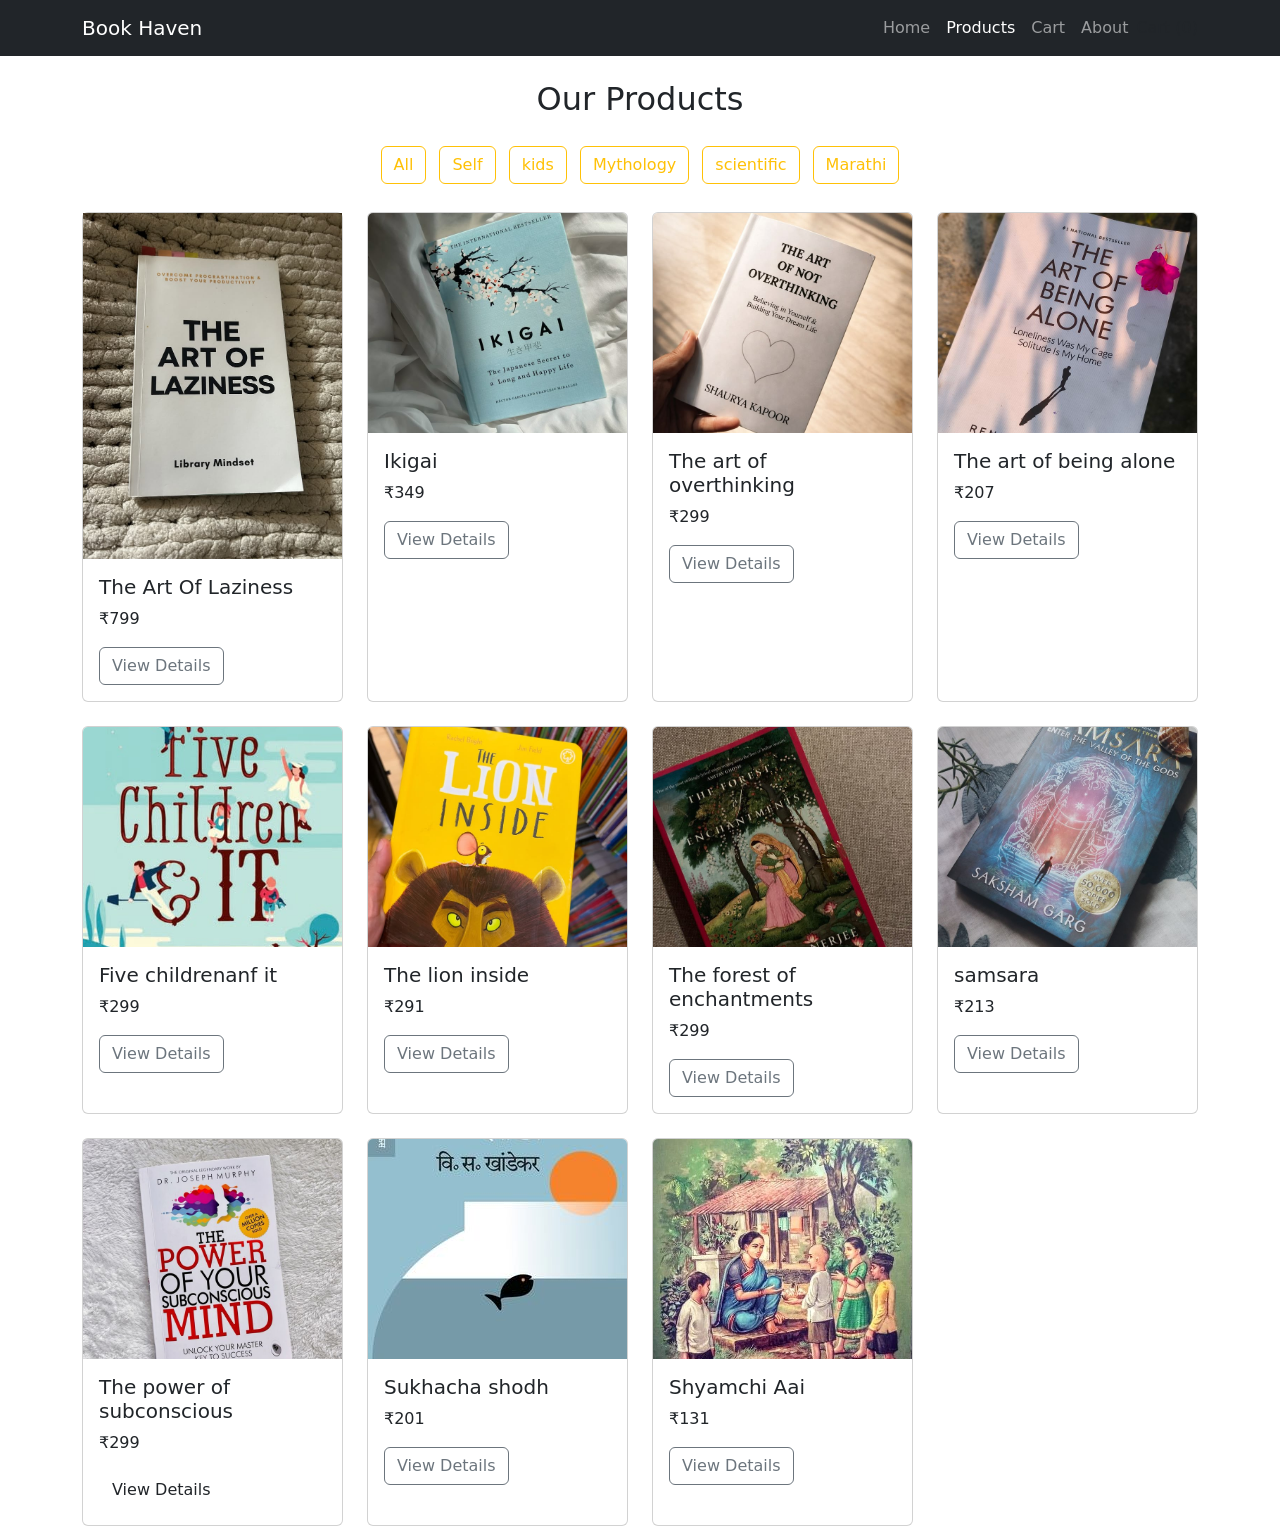
<file: products.html>
<!DOCTYPE html>
<html lang="en">

<head>
    <meta charset="UTF-8">
    <meta name="viewport" content="width=device-width, initial-scale=1">
    <title>Products - Book haven</title>

    <link href="https://cdn.jsdelivr.net/npm/bootstrap@5.3.3/dist/css/bootstrap.min.css" rel="stylesheet">

    <style>
        .card {
            transition: 0.3s;
            height: 100px;
        }

        .card:hover {
            transform: translateY(-5px);
            box-shadow: 0 4px 10px rgba(0, 0, 0, 0.2);
        }

        .product-img {
            height: 220px;
            object-fit: cover;
        }
    </style>
</head>

<body>

    <!-- Navbar -->

    <nav class="navbar navbar-expand-lg navbar-dark bg-dark">
        <div class="container">
            <a class="navbar-brand" href="index.html">Book Haven</a>

            <button class="navbar-toggler" data-bs-toggle="collapse" data-bs-target="#menu">
                <span class="navbar-toggler-icon"></span>
            </button>

            <div class="collapse navbar-collapse" id="menu">
                <ul class="navbar-nav ms-auto">
                    <li class="nav-item">
                        <a class="nav-link" href="index.html">Home</a>
                    </li>

                    <li class="nav-item">
                        <a class="nav-link active" href="products.html">Products</a>
                    </li>

                    <li class="nav-item">
                        <a class="nav-link" href="cart.html">Cart</a>
                    </li>

                    <li class="nav-item">
                        <a class="nav-link" href="about.html">About</a>
                    </li>
                </ul>
            </div>
            <a class="nav-link" href="cart.html">
                Cart (<span id="cartCount">0</span>)
            </a>
        </div>
    </nav>

    <!-- Heading -->

    <div class="container mt-4">
        <h2 class="text-center mb-4">Our Products</h2>

        <!-- Filter Buttons -->

        <div class="text-center mb-4">
            <button class="btn btn-outline-warning m-1" onclick="filterProducts('all')">
                All
            </button>

            <button class="btn btn-outline-warning m-1" onclick="filterProducts('self')">
                Self
            </button>

            <button class="btn btn-outline-warning m-1" onclick="filterProducts('kids')">
                kids
            </button>

            <button class="btn btn-outline-warning m-1" onclick="filterProducts('Mythology')">
                Mythology
            </button>

            <button class="btn btn-outline-warning m-1" onclick="filterProducts('scientific')">
                scientific
            </button>

            <button class="btn btn-outline-warning m-1" onclick="filterProducts('Marathi')">
                Marathi
            </button>
        </div>

        <!-- Product Cards -->

        <div class="row g-4">

            <!-- Product 1 -->

            <div class="col-md-3 product self">
                <div class="card h-100">
                    <img src="self-help/1.jpeg">

                    <div class="card-body">
                        <h5 class="card-title">The Art Of Laziness</h5>
                        <p>₹799</p>
                        <a href="details_1.html" class="btn btn-outline-secondary">
                            View Details
                        </a>
                    </div>
                </div>
            </div>

            <!-- Product 2 -->

            <div class="col-md-3 product self">
                <div class="card h-100">
                    <img src="self-help/2.jpeg" class="card-img-top product-img">

                    <div class="card-body">
                        <h5 class="card-title">Ikigai</h5>
                        <p>₹349</p>
                        <a href="details_2.html" class="btn btn-outline-secondary">
                            View Details
                        </a>
                    </div>
                </div>
            </div>

            <!-- Product 3 -->

            <div class="col-md-3 product self">
                <div class="card h-100">
                    <img src="self-help/3.jpeg" class="card-img-top product-img">

                    <div class="card-body">
                        <h5 class="card-title">The art of overthinking</h5>
                        <p>₹299</p>
                        <a href="details_3.html" class="btn btn-outline-secondary">
                            View Details
                        </a>
                    </div>
                </div>
            </div>

            <!-- Product 4 -->

            <div class="col-md-3 product self">
                <div class="card h-100">
                    <img src="self-help/4.jpeg" class="card-img-top product-img">

                    <div class="card-body">
                        <h5 class="card-title">The art of being alone</h5>
                        <p>₹207</p>
                        <a href="details_4.html" class="btn btn-outline-secondary">
                            View Details
                        </a>
                    </div>
                </div>
            </div>

            <!-- Product 5 -->

            <div class="col-md-3 product kids">
                <div class="card h-100">
                    <img src="self-help/5.jpeg" class="card-img-top product-img">

                    <div class="card-body">
                        <h5 class="card-title">Five childrenanf it</h5>
                        <p>₹299</p>
                        <a href="details_5.html" class="btn btn-outline-secondary">
                            View Details
                        </a>
                    </div>
                </div>
            </div>

            <!-- Product 6 -->

            <div class="col-md-3 product kids">
                <div class="card h-100">
                    <img src="self-help/6.jpeg" class="card-img-top product-img">

                    <div class="card-body">
                        <h5 class="card-title">The lion inside</h5>
                        <p>₹291</p>
                        <a href="details_6.html" class="btn btn-outline-secondary">
                            View Details
                        </a>
                    </div>
                </div>
            </div>

            <!-- Product 7 -->

            <div class="col-md-3 product Mythology">
                <div class="card h-100">
                    <img src="self-help/7.jpeg" class="card-img-top product-img">

                    <div class="card-body">
                        <h5 class="card-title">The forest of enchantments</h5>
                        <p>₹299</p>
                        <a href="details_7.html" class="btn btn-outline-secondary">
                            View Details
                        </a>
                    </div>
                </div>
            </div>

            <!-- Product 8 -->

            <div class="col-md-3 product Mythology">
                <div class="card h-100">
                    <img src="self-help/8.jpeg" class="card-img-top product-img">

                    <div class="card-body">
                        <h5 class="card-title">samsara</h5>
                        <p>₹213</p>
                        <a href="details_8.html" class="btn btn-outline-secondary">
                            View Details
                        </a>
                    </div>
                </div>
            </div>

            <!-- Product 9 -->

            <div class="col-md-3 product scientific">
                <div class="card h-100">
                    <img src="self-help/9.jpeg" class="card-img-top product-img">

                    <div class="card-body">
                        <h5 class="card-title">The power of subconscious</h5>
                        <p>₹299</p>
                        <a href="details_9.html" class="btn btn-outline-secondaryy">
                            View Details
                        </a>
                    </div>
                </div>
            </div>

            <!-- Product 10 -->

            <div class="col-md-3 product Marathi">
                <div class="card h-100">
                    <img src="self-help/10.jpeg" class="card-img-top product-img">

                    <div class="card-body">
                        <h5 class="card-title">Sukhacha shodh</h5>
                        <p>₹201</p>
                        <a href="details_10.html" class="btn btn-outline-secondary">
                            View Details
                        </a>
                    </div>
                </div>
            </div>

            <!-- Product 11 -->

            <div class="col-md-3 product Marathi">
                <div class="card h-100">
                    <img src="self-help/11.jpeg" class="card-img-top product-img">

                    <div class="card-body">
                        <h5 class="card-title">Shyamchi Aai</h5>
                        <p>₹131</p>
                        <a href="details_11.html" class="btn btn-outline-secondary">
                            View Details
                        </a>
                    </div>
                </div>
            </div>

        </div>
    </div>

    <!-- JavaScript Filter -->

    <script>
        function filterProducts(category) {

            let products = document.querySelectorAll(".product");

            products.forEach(product => {

                if (category === "all") {
                    product.style.display = "block";
                }
                else if (product.classList.contains(category)) {
                    product.style.display = "block";
                }
                else {
                    product.style.display = "none";
                }

            });

        }
    </script>
    <script>
        let count = localStorage.getItem("cartCount") || 0;
        document.getElementById("cartCount").innerText = count;
    </script>

    <script src="https://cdn.jsdelivr.net/npm/bootstrap@5.3.3/dist/js/bootstrap.bundle.min.js"></script>

</body>

</html>
</file>
<file: style.css>
body {
    font-family: 'Segoe UI', sans-serif;
    background-color: #f8f5f0;
}

/* Navbar */

.navbar-brand {
    font-size: 28px;
    font-weight: bold;
    color: #ffc107 !important;
}

/* Hero Section */

.hero {
    background: linear-gradient(rgba(0, 0, 0, 0.5),
            rgba(0, 0, 0, 0.5)),
        url("bg/6.jpeg");

    background-size: cover;
    background-position: center;

    height: 500px;

    display: flex;
    justify-content: center;
    align-items: center;

    text-align: center;
    color: white;
}

.hero h1 {
    text-shadow: 2px 2px 5px black;
}

/* Welcome Section */

section h2 {
    color: #6f4e37;
    font-weight: bold;
}

/* Cards */

.card {
    border: none;
    border-radius: 15px;
    overflow: hidden;
    transition: 0.3s;
}

.card:hover {
    transform: translateY(-8px);
    box-shadow: 0 10px 20px rgba(0, 0, 0, 0.2);
}

.card img {
    height: 250px;
    object-fit: cover;
}

/* Featured Categories */

.category-card h5 {
    color: #6f4e37;
    font-weight: bold;
}

/* Buttons */

.btn-primary,
.btn-warning {
    border-radius: 25px;
    padding: 10px 25px;
}

/* Footer */

footer {
    margin-top: 40px;
}

footer h3 {
    color: #ffc107;
}

footer form {
    background: white;
    padding: 25px;
    border-radius: 15px;
    color: black;
}

footer input,
footer select {
    border-radius: 10px !important;
}
</file>
